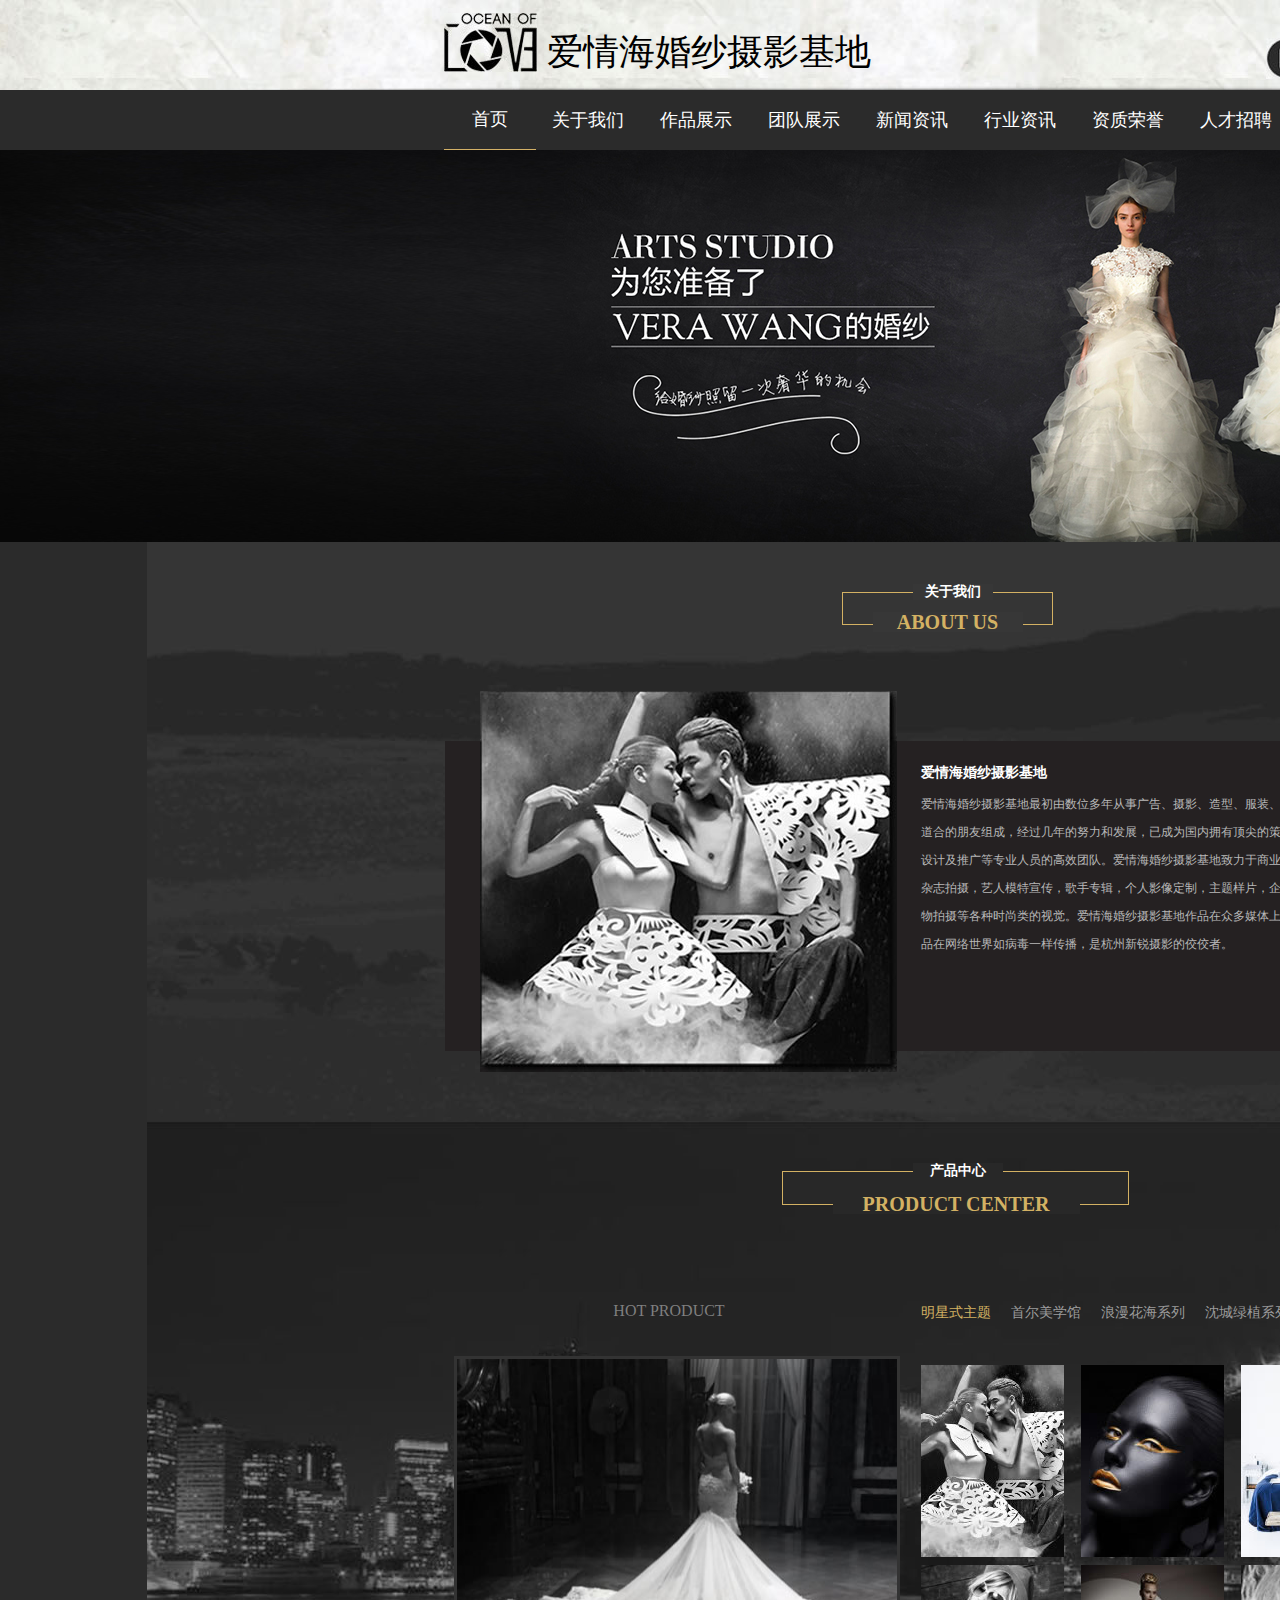
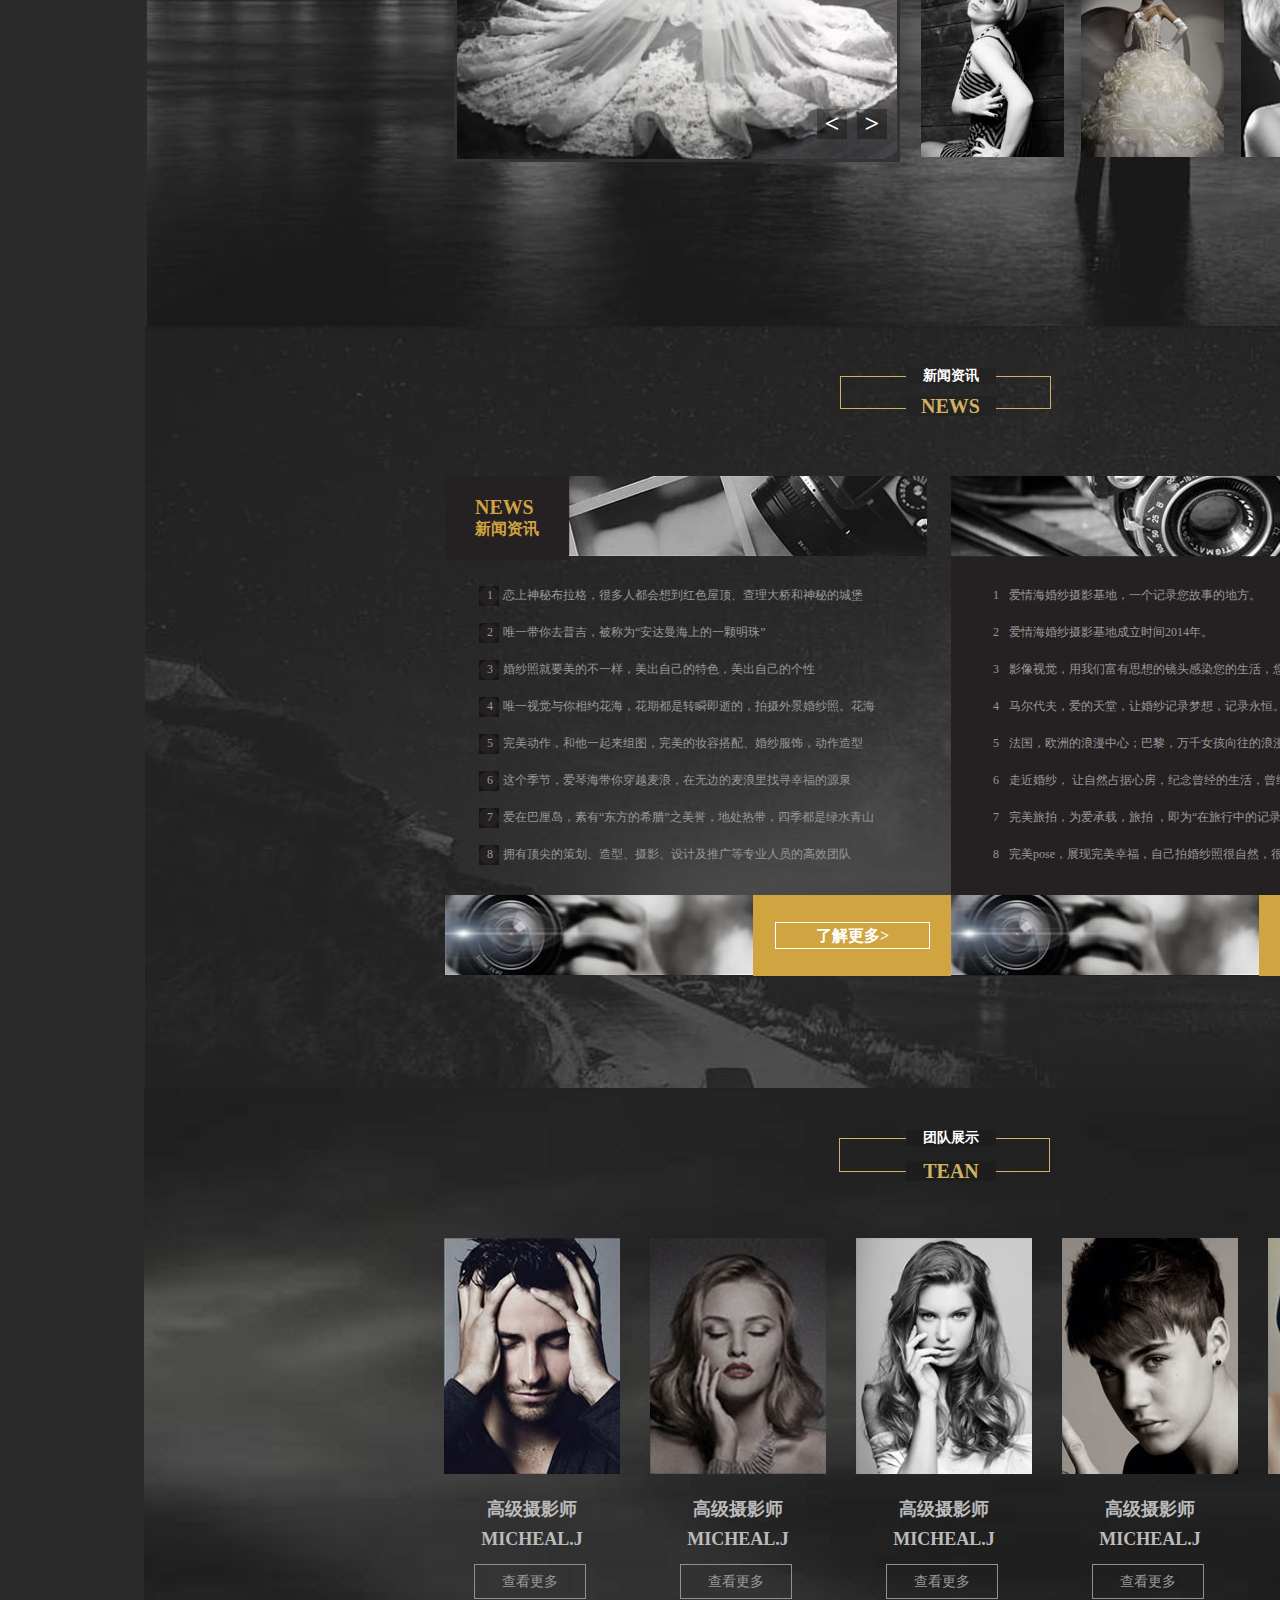
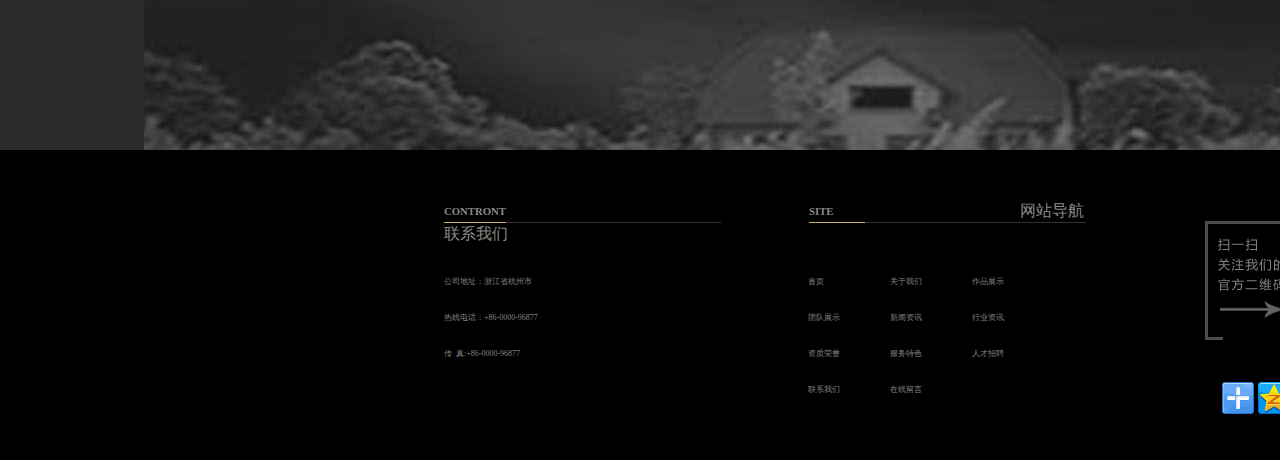
<file: index.html>
<!DOCTYPE html>
<html>
<head>
	<meta charset="UTF-8">
	<title>摄影基地</title>
	<link rel="stylesheet" href="css/gonggong.css">
	<link rel="stylesheet" href="css/style.css">
</head>
<body>
	<div class="sheying">
		<audio src="image/复件(0) 纯音乐 - 夜的钢琴曲.mp3" autoplay loop ></audio>
	<!--顶部 -->
	<div class="db">
	<div class="dingbu gwidth">
		<img src="image/logo.jpg" class="imga">
		<h6>爱情海婚纱摄影基地</h6>
		<ul>
			<li><span>热线电话 :</span></li>
		  <li>+86-0000-96877</li>
	</ul>
	</div>
</div>
	<!--导航 -->
	<div class="nav">
		<ul class="daohang gwidth">
		 <li><a class="active" href="#home">首页</a></li>
  <div class="dropdown">
    <a href="关于我们/关于我们.html" class="dropbtn">关于我们</a>
    <div class="dropdown-content">
      <a href="关于我们/关于我们.html">发展历史</a>
    </div>
  </div>
  <div class="dropdown">
    <a href="产品展示/产品展示.html" class="dropbtn">作品展示</a>
    <div class="dropdown-content">
      <a href="#>明星式主题</a>
      <a href="#">浪漫花海系列</a>
      <a href="#">浪漫海景系列</a>
      <a href="">首尔美学馆</a>
      <a href="">沈城绿植系列</a>
    </div>
  </div>
  <div class="dropdown">
    <a href="团队展示/团队展示.html" class="dropbtn">团队展示</a>
    <div class="dropdown-content">
      <a href="#">高级造型师</a>
      <a href="#">高级化妆师</a>
      <a href="#">高级摄影师</a>
    </div>
  </div>
  <div class="dropdown">
    <a href="新闻资讯/新闻资讯.html" class="dropbtn">新闻资讯</a>
    <div class="dropdown-content">
    	<a href=""></a>
    </div>
  </div>
  <div class="dropdown">
    <a href="#" class="dropbtn">行业资讯</a>
    <div class="dropdown-content">
    	<a href=""></a>
    </div>
  </div>
  <div class="dropdown">
    <a href="#" class="dropbtn">资质荣誉</a>
    <div class="dropdown-content">
    	<a href=""></a>
    </div>
  </div>
  <div class="dropdown">
    <a href="#" class="dropbtn">人才招聘</a>
    <div class="dropdown-content">
    	<a href=""></a>
    </div>
  </div>
  <div class="dropdown">
    <a href="联系我们/联系我们.html" class="dropbtn">联系我们</a>
    <div class="dropdown-content">
    	<a href=""></a>
    </div>
  </div>
		</ul>
	</div>
	<!--banner -->
		<!-- wrap包裹录播的图片以及可点击跳转的按钮 -->
    <div class="wrap" id="wrap">
        <ul id="pic">
             <li><img src="image/banner.jpg" alt=""></li>
              <li><img src="image/banner1.jpg.jpg" alt=""></li>
              <li><img src="image/banner2.jpg" alt=""></li>
        </ul>
        <ol id="list">
            <li class="activea">1</li>
            <li>2</li>
            <li>3</li>
        </ol>
    </div>
    <script type="text/javascript">
    var wrap=document.getElementById('wrap'),
        pic=document.getElementById('pic'),
        list=document.getElementById('list').getElementsByTagName('li'),
        index=0,
        timer=null;
      // 定义并调用自动播放函数
      if(timer){
          clearInterval(timer);
          timer=null;
      }
timer=setInterval(autoplay,1900);
      // 定义图片切换函数
      function autoplay(){
          index++;
          if(index>=list.length){
              index=0;
          }
         changeoptions(index);
      }
     // 鼠标划过整个容器时停止自动播放
wrap.onmouseover=function(){
    clearInterval(timer);
}
     // 鼠标离开整个容器时继续播放至下一张
    wrap.onmouseout=function(){

    timer=setInterval(autoplay,1300);
}
     // 遍历所有数字导航实现划过切换至对应的图片
     for(var i=0;i<list.length;i++){
         list[i].id=i;
         list[i].onmouseover=function(){
             clearInterval(timer);
             changeoptions(this.id);
             }
         }
        function changeoptions(curindex){
            for(var j=0;j<list.length;j++){
              list[j].className='';
              pic.style.top=0;
          }
          list[curindex].className='activea';
          pic.style.left=-curindex*1900+'px';
          index=curindex;
            }
  
    </script>
	<!--关于我们 -->
	<div class="gywm ggwidth">
		<div class="guanyu">
			<h5>关于我们</h5>
			<p>ABOUT US</p>
		</div>
		<div class="gywma gwidth">
			<img src="image/img1.jpg" class="aa">
			<h4>爱情海婚纱摄影基地</h4>
			<p>爱情海婚纱摄影基地最初由数位多年从事广告、摄影、造型、服装、媒体等领域的志同道合的朋友组成，经过几年的努力和发展，已成为国内拥有顶尖的策划、造型、摄影、设计及推广等专业人员的高效团队。爱情海婚纱摄影基地致力于商业广告，服装画册，杂志拍摄，艺人模特宣传，歌手专辑，个人影像定制，主题样片，企业家肖像，公众人物拍摄等各种时尚类的视觉。爱情海婚纱摄影基地作品在众多媒体上广为流传，部分作品在网络世界如病毒一样传播，是杭州新锐摄影的佼佼者。</p>
			<a href="关于我们/关于我们.html">VIEW MORE</a>
	</div>
	</div>
	<!--产品中心 -->
	<div class="cpzx ggwidth">
		<div class="chanpin">
			<h5>产品中心</h5>
			<p>PRODUCT CENTER</p>
		</div>
		<div class="cpzxa gwidth">
			<p>HOT PRODUCT</p>
			<div id="container">
        <div id="lista" style="left: 0px;">
          <img src="image/img2.jpg" alt="2"/>
            <img src="image/img22.jpg" alt="1"/>
        </div>
         <a href="javascript:;" id="prev" class="arrow">&lt;</a>
         <a href="javascript:;" id="next" class="arrow">&gt;</a>
     </div>
     <script type="text/javascript">
     	window.onload = function() {
            var lista = document.getElementById('lista');var prev = document.getElementById('prev');
            var next = document.getElementById('next');

            function animate(offset) {
                //获取的是style.left，是相对左边获取距离，所以第一张图后style.left都为负值，
                //且style.left获取的是字符串，需要用parseInt()取整转化为数字。
                var newLeft = parseInt(lista.style.left) + offset;
                lista.style.left = newLeft + 'px';
                if(newLeft < -440){
lista.style.left = 0 + 'px';
}
else if(newLeft > 0){
lista.style.left = -440 + 'px';
}
            }
            prev.onclick = function() {
                animate(440);
            }
            next.onclick = function() {
                animate(-440);
            }
        }
     </script>
		<div class="you">
			<ul class="youdh">
				<li  style="color:#D3B162;">明星式主题</li>
				<li>首尔美学馆</li>
				<li>浪漫花海系列</li>
				<li>沈城绿植系列</li>
				<li>浪漫海景系列</li>
			</ul>
			<div class="yhover">
			<img src="image/img3.jpg">
			<p>奢华水晶系列</p>
			<span></span>
			</div>
			<div class="yhover">
			<img src="image/img4.jpg">
			<p>奢华水晶系列</p>
			<span></span>
			</div>
			<div class="yhover">
			<img src="image/img5.jpg">
			<p>奢华水晶系列</p>
			<span></span>
			</div>
			<div class="yhover">
			<img src="image/img6.jpg">
			<p>奢华水晶系列</p>
			<span></span>
			</div>
			<div class="yhover">
			<img src="image/img7.jpg">
			<p>奢华水晶系列</p>
			<span></span>
			</div>
			<div class="yhover">
			<img src="image/img8.jpg">
			<p>奢华水晶系列</p>
			<span></span>
			</div>
		</div>
	</div>
	</div>
	<!--新闻资讯 -->
	<div class="xwzx ggwidth">
		<div class="xinwen">
			<h5>新闻资讯</h5>
			<p>NEWS</p>
		</div>
		<div class="xwzxa gwidth">
			<div class="left">
				<div class="news">
				<h5>NEWS</h5>
				<h6>新闻资讯</h6>
			</div>
		<img src="image/zixun1.jpg" class="cc">
		<ul>
			<li><a href="新闻资讯/新闻资讯.html"><span>1</span>恋上神秘布拉格，很多人都会想到红色屋顶、查理大桥和神秘的城堡</a></li>
			<li><a href="新闻资讯/新闻资讯.html"><span>2</span>唯一带你去普吉，被称为“安达曼海上的一颗明珠”</a></li>
			<li><a href="新闻资讯/新闻资讯.html"><span>3</span>婚纱照就要美的不一样，美出自己的特色，美出自己的个性</a></li>
			<li><a href="新闻资讯/新闻资讯.html"><span>4</span>唯一视觉与你相约花海，花期都是转瞬即逝的，拍摄外景婚纱照。花海</a></li>
			<li><a href="新闻资讯/新闻资讯.html"><span>5</span>完美动作，和他一起来组图，完美的妆容搭配、婚纱服饰，动作造型 </a></li>
			<li><a href="新闻资讯/新闻资讯.html"><span>6</span>这个季节，爱琴海带你穿越麦浪，在无边的麦浪里找寻幸福的源泉</a></li>
			<li><a href="新闻资讯/新闻资讯.html"><span>7</span>爱在巴厘岛，素有“东方的希腊”之美誉，地处热带，四季都是绿水青山</a></li>
			<li><a href="新闻资讯/新闻资讯.html"><span>8</span>拥有顶尖的策划、造型、摄影、设计及推广等专业人员的高效团队</a></li>
		</ul>
		<div class="bottom">
		<img src="image/zixun3.jpg">
		<h4><a href="新闻资讯/新闻资讯.html">了解更多></a></h4>
	</div>
	</div>
	<div class="right">
		<img src="image/zixun2.jpg">
				<div class="newss">
				<h5>NEWS</h5>
				<h6>行业资讯</h6>
			</div>
		<ul>
			<li><a href="新闻资讯/新闻资讯.html"><span>1</span>爱情海婚纱摄影基地，一个记录您故事的地方。</a></li>
			<li><a href="新闻资讯/新闻资讯.html"><span>2</span>爱情海婚纱摄影基地成立时间2014年。</a></li>
			<li><a href="新闻资讯/新闻资讯.html"><span>3</span>影像视觉，用我们富有思想的镜头感染您的生活，您的商品，您的内心。</a></li>
			<li><a href="新闻资讯/新闻资讯.html"><span>4</span>马尔代夫，爱的天堂，让婚纱记录梦想，记录永恒。</a></li>
			<li><a href="新闻资讯/新闻资讯.html"><span>5</span>法国，欧洲的浪漫中心；巴黎，万千女孩向往的浪漫圣地。 </a></li>
			<li><a href="新闻资讯/新闻资讯.html"><span>6</span>走近婚纱， 让自然占据心房，纪念曾经的生活，曾经的记忆</a></li>
			<li><a href="新闻资讯/新闻资讯.html"><span>7</span>完美旅拍，为爱承载，旅拍 ，即为“在旅行中的记录”</a></li>
			<li><a href="新闻资讯/新闻资讯.html"><span>8</span>完美pose，展现完美幸福，自己拍婚纱照很自然，很有范儿</a></li>
		</ul>
		<div class="bottom">
		<img src="image/zixun3.jpg">
		<h4><a href="新闻资讯/新闻资讯.html">了解更多></a></h4>
	</div>
	</div>
	</div>
	</div>
	<!--团队展示 -->
	<div class="tdzs ggwidth">
		<div class="tuandui">
			<h5>团队展示</h5>
			<p>TEAN</p>
		</div>
		<div class="tdzsa gwidth">
			<ul class="gaoji">
				<li class="gaojia">
					<img src="image/zhanshi1.jpg">
					<h3>高级摄影师</h3>
					<h3>MICHEAL.J</h3>
					<p><a href="团队展示/团队展示.html">查看更多</a></p>
				</li>
				<li>
					<img src="image/zhanshi2.jpg">
					<h3>高级摄影师</h3>
					<h3>MICHEAL.J</h3>
					<p><a href="团队展示/团队展示.html">查看更多</a></p>
				</li>
				<li>
					<img src="image/zhanshi3.jpg">
					<h3>高级摄影师</h3>
					<h3>MICHEAL.J</h3>
					<p><a href="团队展示/团队展示.html">查看更多</a></p>
				</li>
				<li>
					<img src="image/zhanshi4.jpg">
					<h3>高级摄影师</h3>
					<h3>MICHEAL.J</h3>
					<p><a href="团队展示/团队展示.html">查看更多</a></p>
				</li>
				<li style="margin-right:0;">
					<img src="image/zhanshi5.jpg">
					<h3>高级摄影师</h3>
					<h3>MICHEAL.J</h3>
					<p><a href="团队展示/团队展示.html">查看更多</a></p>
				</li>
			</ul>
	</div>
	</div>
<!--尾部 -->
	<div class="dibu">
	<div class="q gwidth">
	<div class="w">
	<div class="k">
    <div class="kt">
    <h6>CONTRONT</h6>
    <p><a href="联系我们/联系我们.html">联系我们</a></p>
    </div>
    <div class="kt1">
    <h6>SITE</h6>
    <p>网站导航</p>
    </div>
    </div>
    </div>
    <div class="z">
    <div class="zuo1">
    <ul>
        <li>公司地址：浙江省杭州市</li>
        <li>热线电话：+86-0000-96877</li>
        <li>传&nbsp;&nbsp;真:+86-0000-96877</li>
    </ul>
    </div>
    <div class="zuo2">
    <ul class="u1">
      <li><a href="../首页.html">首页</a></li>
      <li><a href="团队展示/团队展示.html">团队展示</a></li>
        <li><a href="#">资质荣誉</a></li>
        <li><a href="联系我们/联系我们.html">联系我们</a></li>
    </ul>
    <ul class="u2">
        <li><a href="关于我们/关于我们.html">关于我们</a></li>
        <li><a href="新闻资讯/新闻资讯.html">新闻资讯</a></li>
        <li><a href="#">服务特色</a></li>
        <li><a href="#">在线留言</a></li>
    </ul>
    <ul class="u3">
        <li><a href="产品展示/产品展示.html">作品展示</a></li>
        <li><a href="#">行业资讯</a></li>
        <li><a href="#">人才招聘</a></li>
    </ul>
    </div>
    <div class="ee">
    <div class="ewm">
    <img src="image/e.gif" class="e1">
    <img src="image/r.gif" class="e2">
    <p>爱情海婚纱摄影基地二维码</p>
    </div>
    <div class="uu">
    <ul>
	<a href=""><img src="image/1.gif"></a>
	<a href=""><img src="image/2.gif"></a>
	<a href=""><img src="image/3.gif"></a>
	<a href=""><img src="image/4.gif"></a>
	<a href=""><img src="image/5.gif"></a>
	<a href=""><img src="image/6.gif"></a>
	</ul>
    </div class="2">
    </div>
    </div>
    </div>
    </div>
	</div>
</body>
</html>
</file>
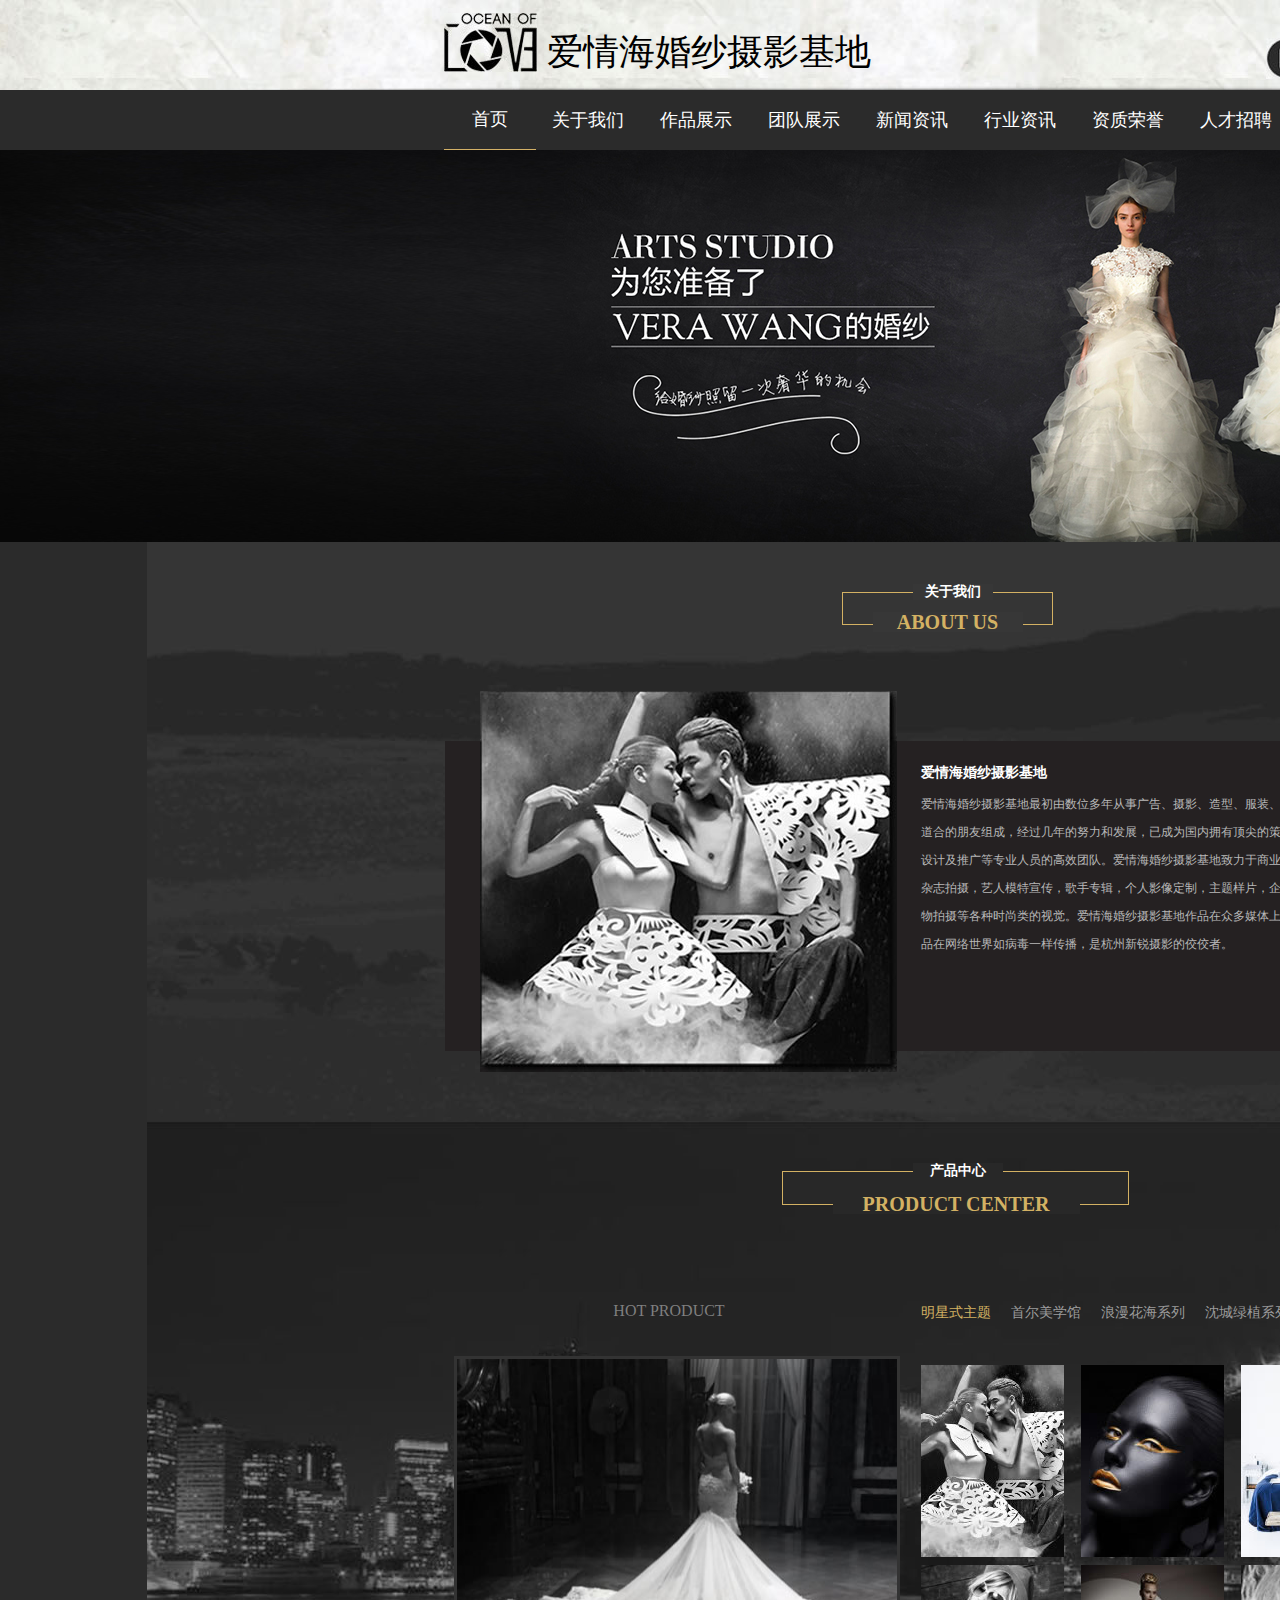
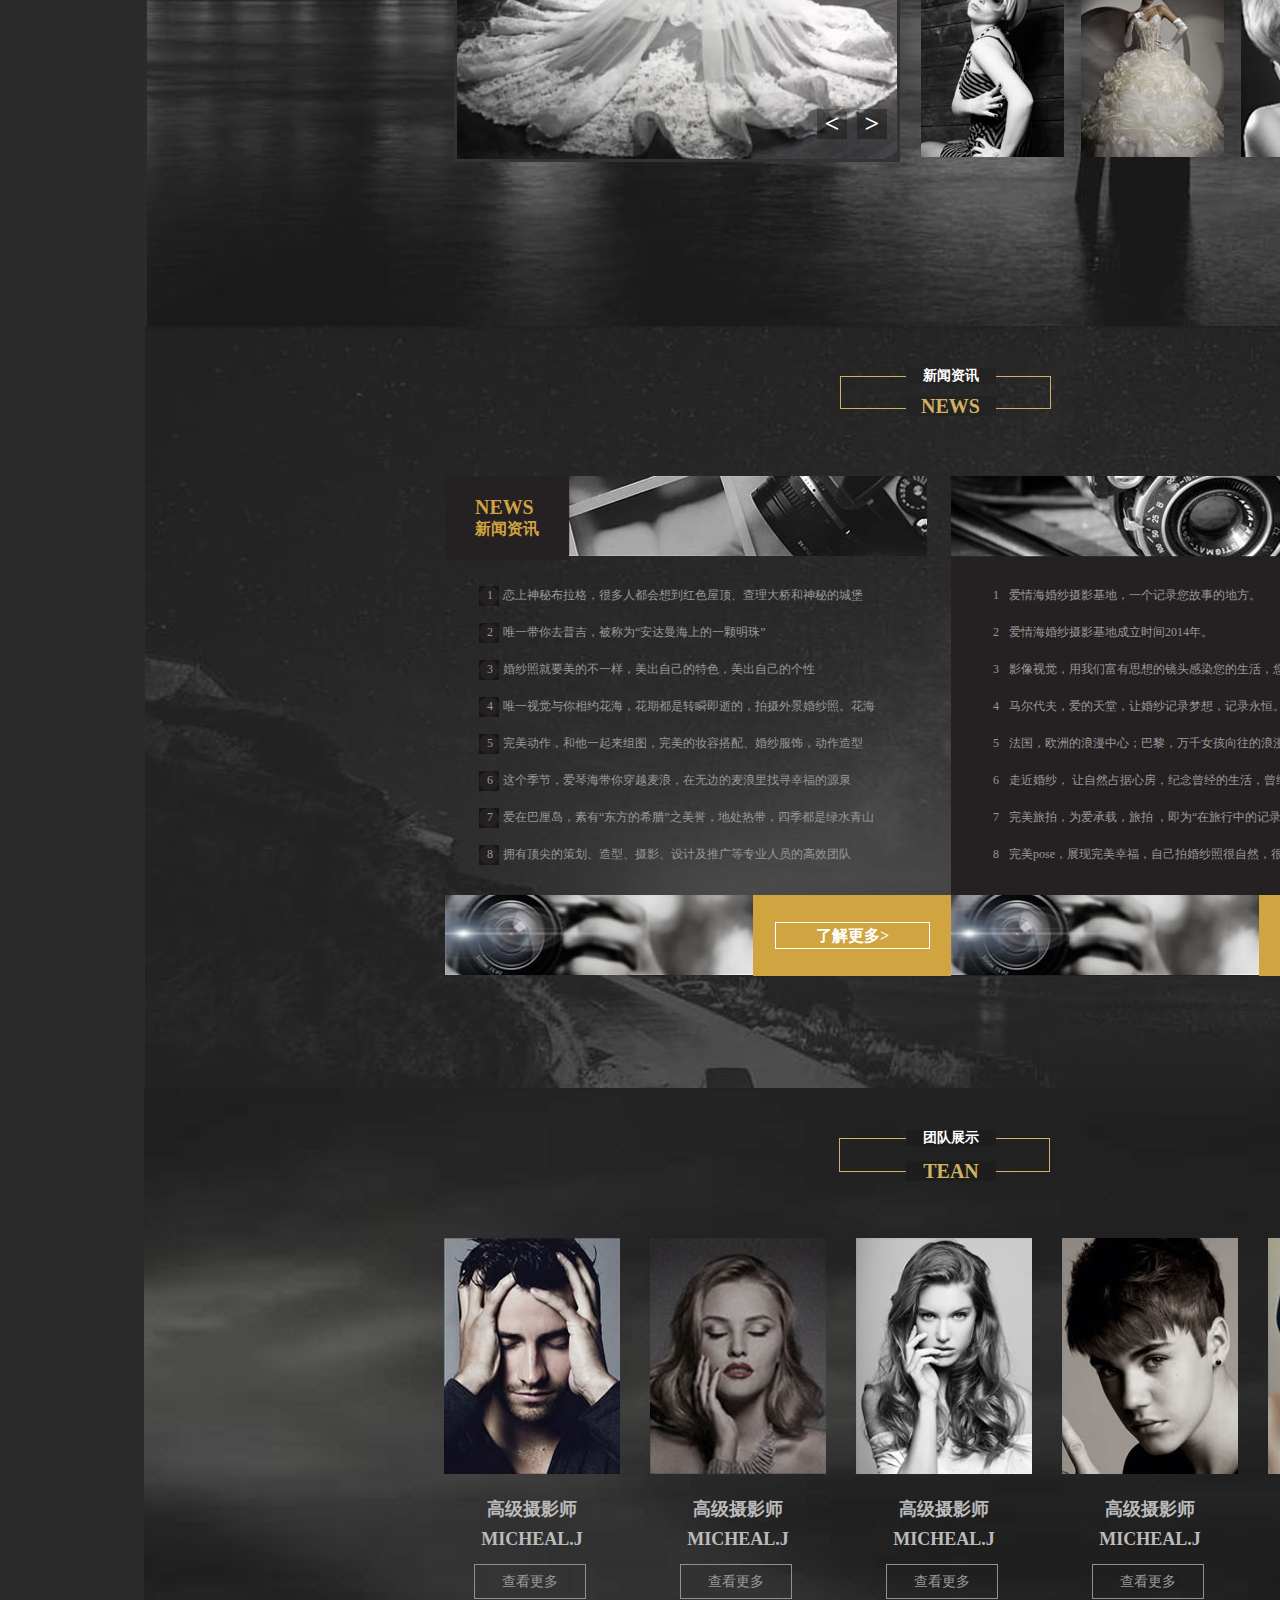
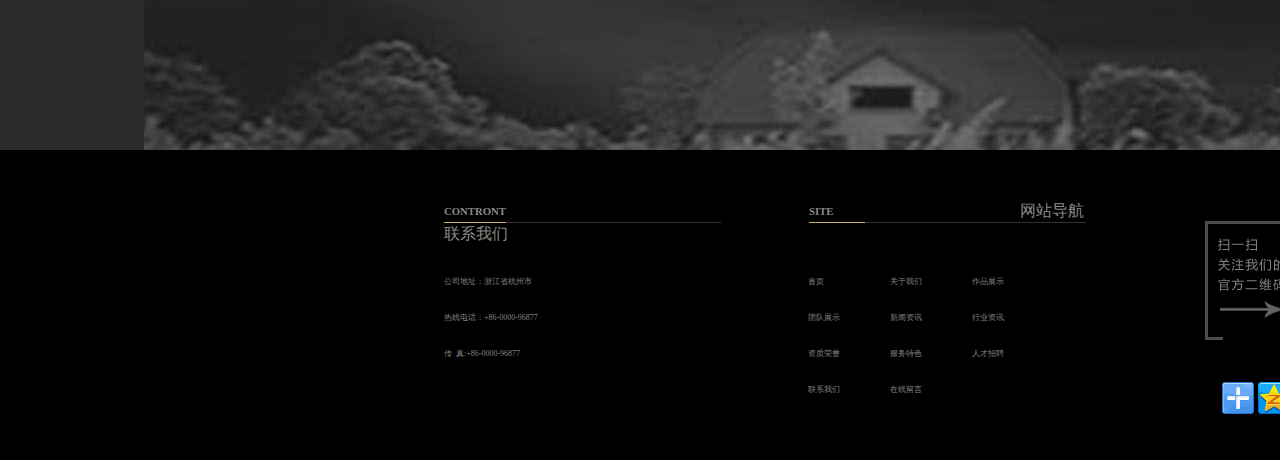
<file: 首页.html>
<!DOCTYPE html>
<html>
<head>
	<title>摄影基地</title>
	<link rel="stylesheet" href="css/gonggong.css">
	<link rel="stylesheet" href="css/style.css">
</head>
<body>
	<div class="sheying">
		<audio src="image/复件(0) 纯音乐 - 夜的钢琴曲.mp3" autoplay loop ></audio>
	<!--顶部 -->
	<div class="db">
	<div class="dingbu gwidth">
		<img src="image/logo.jpg" class="imga">
		<h6>爱情海婚纱摄影基地</h6>
		<ul>
			<li><span>热线电话 :</span></li>
		  <li>+86-0000-96877</li>
	</ul>
	</div>
</div>
	<!--导航 -->
	<div class="nav">
		<ul class="daohang gwidth">
		 <li><a class="active" href="#home">首页</a></li>
  <div class="dropdown">
    <a href="关于我们/关于我们.html" class="dropbtn">关于我们</a>
    <div class="dropdown-content">
      <a href="关于我们/关于我们.html">发展历史</a>
    </div>
  </div>
  <div class="dropdown">
    <a href="产品展示/产品展示.html" class="dropbtn">作品展示</a>
    <div class="dropdown-content">
      <a href="#>明星式主题</a>
      <a href="#">浪漫花海系列</a>
      <a href="#">浪漫海景系列</a>
      <a href="">首尔美学馆</a>
      <a href="">沈城绿植系列</a>
    </div>
  </div>
  <div class="dropdown">
    <a href="团队展示/团队展示.html" class="dropbtn">团队展示</a>
    <div class="dropdown-content">
      <a href="#">高级造型师</a>
      <a href="#">高级化妆师</a>
      <a href="#">高级摄影师</a>
    </div>
  </div>
  <div class="dropdown">
    <a href="新闻资讯/新闻资讯.html" class="dropbtn">新闻资讯</a>
    <div class="dropdown-content">
    	<a href=""></a>
    </div>
  </div>
  <div class="dropdown">
    <a href="#" class="dropbtn">行业资讯</a>
    <div class="dropdown-content">
    	<a href=""></a>
    </div>
  </div>
  <div class="dropdown">
    <a href="#" class="dropbtn">资质荣誉</a>
    <div class="dropdown-content">
    	<a href=""></a>
    </div>
  </div>
  <div class="dropdown">
    <a href="#" class="dropbtn">人才招聘</a>
    <div class="dropdown-content">
    	<a href=""></a>
    </div>
  </div>
  <div class="dropdown">
    <a href="联系我们/联系我们.html" class="dropbtn">联系我们</a>
    <div class="dropdown-content">
    	<a href=""></a>
    </div>
  </div>
		</ul>
	</div>
	<!--banner -->
		<!-- wrap包裹录播的图片以及可点击跳转的按钮 -->
    <div class="wrap" id="wrap">
        <ul id="pic">
             <li><img src="image/banner.jpg" alt=""></li>
              <li><img src="image/banner1.jpg.jpg" alt=""></li>
              <li><img src="image/banner2.jpg" alt=""></li>
        </ul>
        <ol id="list">
            <li class="activea">1</li>
            <li>2</li>
            <li>3</li>
        </ol>
    </div>
    <script type="text/javascript">
    var wrap=document.getElementById('wrap'),
        pic=document.getElementById('pic'),
        list=document.getElementById('list').getElementsByTagName('li'),
        index=0,
        timer=null;
      // 定义并调用自动播放函数
      if(timer){
          clearInterval(timer);
          timer=null;
      }
timer=setInterval(autoplay,1900);
      // 定义图片切换函数
      function autoplay(){
          index++;
          if(index>=list.length){
              index=0;
          }
         changeoptions(index);
      }
     // 鼠标划过整个容器时停止自动播放
wrap.onmouseover=function(){
    clearInterval(timer);
}
     // 鼠标离开整个容器时继续播放至下一张
    wrap.onmouseout=function(){

    timer=setInterval(autoplay,1300);
}
     // 遍历所有数字导航实现划过切换至对应的图片
     for(var i=0;i<list.length;i++){
         list[i].id=i;
         list[i].onmouseover=function(){
             clearInterval(timer);
             changeoptions(this.id);
             }
         }
        function changeoptions(curindex){
            for(var j=0;j<list.length;j++){
              list[j].className='';
              pic.style.top=0;
          }
          list[curindex].className='activea';
          pic.style.left=-curindex*1900+'px';
          index=curindex;
            }
  
    </script>
	<!--关于我们 -->
	<div class="gywm ggwidth">
		<div class="guanyu">
			<h5>关于我们</h5>
			<p>ABOUT US</p>
		</div>
		<div class="gywma gwidth">
			<img src="image/img1.jpg" class="aa">
			<h4>爱情海婚纱摄影基地</h4>
			<p>爱情海婚纱摄影基地最初由数位多年从事广告、摄影、造型、服装、媒体等领域的志同道合的朋友组成，经过几年的努力和发展，已成为国内拥有顶尖的策划、造型、摄影、设计及推广等专业人员的高效团队。爱情海婚纱摄影基地致力于商业广告，服装画册，杂志拍摄，艺人模特宣传，歌手专辑，个人影像定制，主题样片，企业家肖像，公众人物拍摄等各种时尚类的视觉。爱情海婚纱摄影基地作品在众多媒体上广为流传，部分作品在网络世界如病毒一样传播，是杭州新锐摄影的佼佼者。</p>
			<a href="关于我们/关于我们.html">VIEW MORE</a>
	</div>
	</div>
	<!--产品中心 -->
	<div class="cpzx ggwidth">
		<div class="chanpin">
			<h5>产品中心</h5>
			<p>PRODUCT CENTER</p>
		</div>
		<div class="cpzxa gwidth">
			<p>HOT PRODUCT</p>
			<div id="container">
        <div id="lista" style="left: 0px;">
          <img src="image/img2.jpg" alt="2"/>
            <img src="image/img22.jpg" alt="1"/>
        </div>
         <a href="javascript:;" id="prev" class="arrow">&lt;</a>
         <a href="javascript:;" id="next" class="arrow">&gt;</a>
     </div>
     <script type="text/javascript">
     	window.onload = function() {
            var lista = document.getElementById('lista');var prev = document.getElementById('prev');
            var next = document.getElementById('next');

            function animate(offset) {
                //获取的是style.left，是相对左边获取距离，所以第一张图后style.left都为负值，
                //且style.left获取的是字符串，需要用parseInt()取整转化为数字。
                var newLeft = parseInt(lista.style.left) + offset;
                lista.style.left = newLeft + 'px';
                if(newLeft < -440){
lista.style.left = 0 + 'px';
}
else if(newLeft > 0){
lista.style.left = -440 + 'px';
}
            }
            prev.onclick = function() {
                animate(440);
            }
            next.onclick = function() {
                animate(-440);
            }
        }
     </script>
		<div class="you">
			<ul class="youdh">
				<li  style="color:#D3B162;">明星式主题</li>
				<li>首尔美学馆</li>
				<li>浪漫花海系列</li>
				<li>沈城绿植系列</li>
				<li>浪漫海景系列</li>
			</ul>
			<div class="yhover">
			<img src="image/img3.jpg">
			<p>奢华水晶系列</p>
			<span></span>
			</div>
			<div class="yhover">
			<img src="image/img4.jpg">
			<p>奢华水晶系列</p>
			<span></span>
			</div>
			<div class="yhover">
			<img src="image/img5.jpg">
			<p>奢华水晶系列</p>
			<span></span>
			</div>
			<div class="yhover">
			<img src="image/img6.jpg">
			<p>奢华水晶系列</p>
			<span></span>
			</div>
			<div class="yhover">
			<img src="image/img7.jpg">
			<p>奢华水晶系列</p>
			<span></span>
			</div>
			<div class="yhover">
			<img src="image/img8.jpg">
			<p>奢华水晶系列</p>
			<span></span>
			</div>
		</div>
	</div>
	</div>
	<!--新闻资讯 -->
	<div class="xwzx ggwidth">
		<div class="xinwen">
			<h5>新闻资讯</h5>
			<p>NEWS</p>
		</div>
		<div class="xwzxa gwidth">
			<div class="left">
				<div class="news">
				<h5>NEWS</h5>
				<h6>新闻资讯</h6>
			</div>
		<img src="image/zixun1.jpg" class="cc">
		<ul>
			<li><a href="新闻资讯/新闻资讯.html"><span>1</span>恋上神秘布拉格，很多人都会想到红色屋顶、查理大桥和神秘的城堡</a></li>
			<li><a href="新闻资讯/新闻资讯.html"><span>2</span>唯一带你去普吉，被称为“安达曼海上的一颗明珠”</a></li>
			<li><a href="新闻资讯/新闻资讯.html"><span>3</span>婚纱照就要美的不一样，美出自己的特色，美出自己的个性</a></li>
			<li><a href="新闻资讯/新闻资讯.html"><span>4</span>唯一视觉与你相约花海，花期都是转瞬即逝的，拍摄外景婚纱照。花海</a></li>
			<li><a href="新闻资讯/新闻资讯.html"><span>5</span>完美动作，和他一起来组图，完美的妆容搭配、婚纱服饰，动作造型 </a></li>
			<li><a href="新闻资讯/新闻资讯.html"><span>6</span>这个季节，爱琴海带你穿越麦浪，在无边的麦浪里找寻幸福的源泉</a></li>
			<li><a href="新闻资讯/新闻资讯.html"><span>7</span>爱在巴厘岛，素有“东方的希腊”之美誉，地处热带，四季都是绿水青山</a></li>
			<li><a href="新闻资讯/新闻资讯.html"><span>8</span>拥有顶尖的策划、造型、摄影、设计及推广等专业人员的高效团队</a></li>
		</ul>
		<div class="bottom">
		<img src="image/zixun3.jpg">
		<h4><a href="新闻资讯/新闻资讯.html">了解更多></a></h4>
	</div>
	</div>
	<div class="right">
		<img src="image/zixun2.jpg">
				<div class="newss">
				<h5>NEWS</h5>
				<h6>行业资讯</h6>
			</div>
		<ul>
			<li><a href="新闻资讯/新闻资讯.html"><span>1</span>爱情海婚纱摄影基地，一个记录您故事的地方。</a></li>
			<li><a href="新闻资讯/新闻资讯.html"><span>2</span>爱情海婚纱摄影基地成立时间2014年。</a></li>
			<li><a href="新闻资讯/新闻资讯.html"><span>3</span>影像视觉，用我们富有思想的镜头感染您的生活，您的商品，您的内心。</a></li>
			<li><a href="新闻资讯/新闻资讯.html"><span>4</span>马尔代夫，爱的天堂，让婚纱记录梦想，记录永恒。</a></li>
			<li><a href="新闻资讯/新闻资讯.html"><span>5</span>法国，欧洲的浪漫中心；巴黎，万千女孩向往的浪漫圣地。 </a></li>
			<li><a href="新闻资讯/新闻资讯.html"><span>6</span>走近婚纱， 让自然占据心房，纪念曾经的生活，曾经的记忆</a></li>
			<li><a href="新闻资讯/新闻资讯.html"><span>7</span>完美旅拍，为爱承载，旅拍 ，即为“在旅行中的记录”</a></li>
			<li><a href="新闻资讯/新闻资讯.html"><span>8</span>完美pose，展现完美幸福，自己拍婚纱照很自然，很有范儿</a></li>
		</ul>
		<div class="bottom">
		<img src="image/zixun3.jpg">
		<h4><a href="新闻资讯/新闻资讯.html">了解更多></a></h4>
	</div>
	</div>
	</div>
	</div>
	<!--团队展示 -->
	<div class="tdzs ggwidth">
		<div class="tuandui">
			<h5>团队展示</h5>
			<p>TEAN</p>
		</div>
		<div class="tdzsa gwidth">
			<ul class="gaoji">
				<li class="gaojia">
					<img src="image/zhanshi1.jpg">
					<h3>高级摄影师</h3>
					<h3>MICHEAL.J</h3>
					<p><a href="团队展示/团队展示.html">查看更多</a></p>
				</li>
				<li>
					<img src="image/zhanshi2.jpg">
					<h3>高级摄影师</h3>
					<h3>MICHEAL.J</h3>
					<p><a href="团队展示/团队展示.html">查看更多</a></p>
				</li>
				<li>
					<img src="image/zhanshi3.jpg">
					<h3>高级摄影师</h3>
					<h3>MICHEAL.J</h3>
					<p><a href="团队展示/团队展示.html">查看更多</a></p>
				</li>
				<li>
					<img src="image/zhanshi4.jpg">
					<h3>高级摄影师</h3>
					<h3>MICHEAL.J</h3>
					<p><a href="团队展示/团队展示.html">查看更多</a></p>
				</li>
				<li style="margin-right:0;">
					<img src="image/zhanshi5.jpg">
					<h3>高级摄影师</h3>
					<h3>MICHEAL.J</h3>
					<p><a href="团队展示/团队展示.html">查看更多</a></p>
				</li>
			</ul>
	</div>
	</div>
<!--尾部 -->
	<div class="dibu">
	<div class="q gwidth">
	<div class="w">
	<div class="k">
    <div class="kt">
    <h6>CONTRONT</h6>
    <p><a href="联系我们/联系我们.html">联系我们</a></p>
    </div>
    <div class="kt1">
    <h6>SITE</h6>
    <p>网站导航</p>
    </div>
    </div>
    </div>
    <div class="z">
    <div class="zuo1">
    <ul>
        <li>公司地址：浙江省杭州市</li>
        <li>热线电话：+86-0000-96877</li>
        <li>传&nbsp;&nbsp;真:+86-0000-96877</li>
    </ul>
    </div>
    <div class="zuo2">
    <ul class="u1">
      <li><a href="../首页.html">首页</a></li>
      <li><a href="团队展示/团队展示.html">团队展示</a></li>
        <li><a href="#">资质荣誉</a></li>
        <li><a href="联系我们/联系我们.html">联系我们</a></li>
    </ul>
    <ul class="u2">
        <li><a href="关于我们/关于我们.html">关于我们</a></li>
        <li><a href="新闻资讯/新闻资讯.html">新闻资讯</a></li>
        <li><a href="#">服务特色</a></li>
        <li><a href="#">在线留言</a></li>
    </ul>
    <ul class="u3">
        <li><a href="产品展示/产品展示.html">作品展示</a></li>
        <li><a href="#">行业资讯</a></li>
        <li><a href="#">人才招聘</a></li>
    </ul>
    </div>
    <div class="ee">
    <div class="ewm">
    <img src="image/e.gif" class="e1">
    <img src="image/r.gif" class="e2">
    <p>爱情海婚纱摄影基地二维码</p>
    </div>
    <div class="uu">
    <ul>
	<a href=""><img src="image/1.gif"></a>
	<a href=""><img src="image/2.gif"></a>
	<a href=""><img src="image/3.gif"></a>
	<a href=""><img src="image/4.gif"></a>
	<a href=""><img src="image/5.gif"></a>
	<a href=""><img src="image/6.gif"></a>
	</ul>
    </div>
    </div>
    </div>
    </div>
    </div>
	</div>
</body>
</html>
</file>
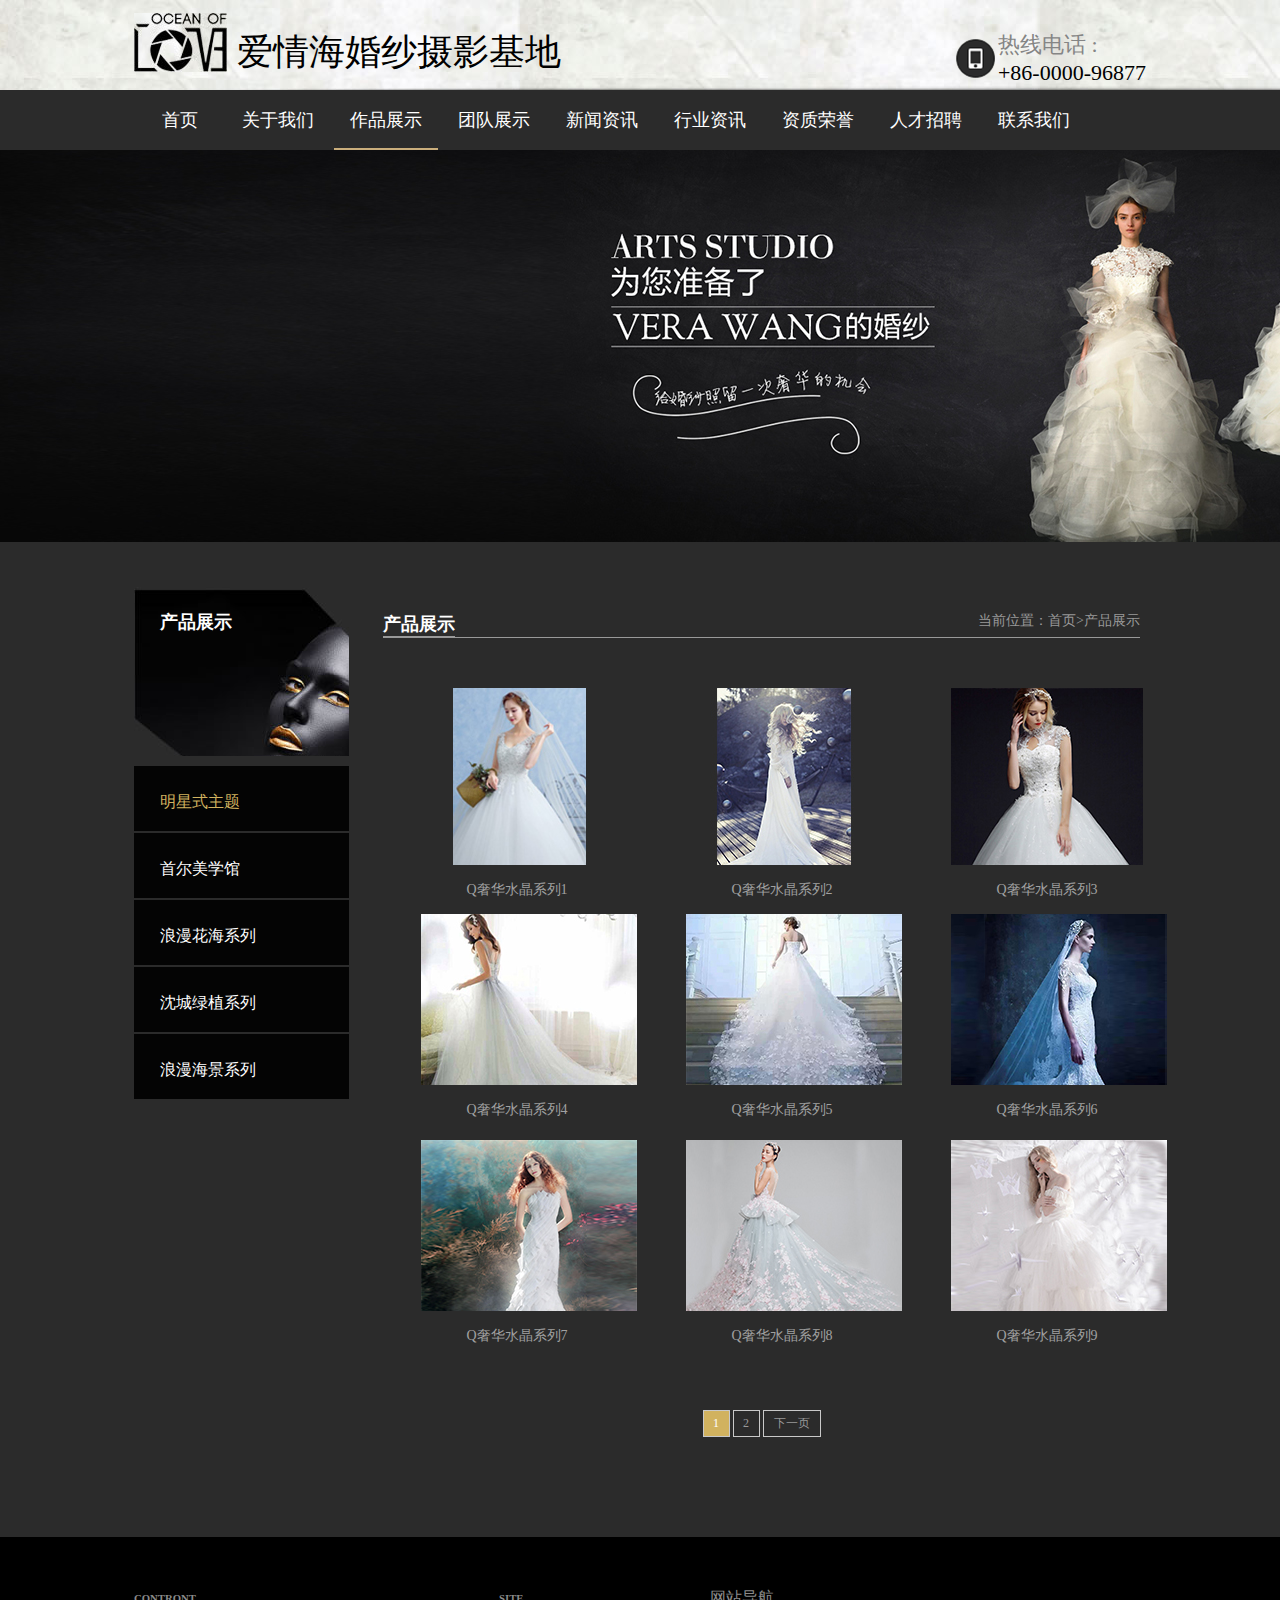
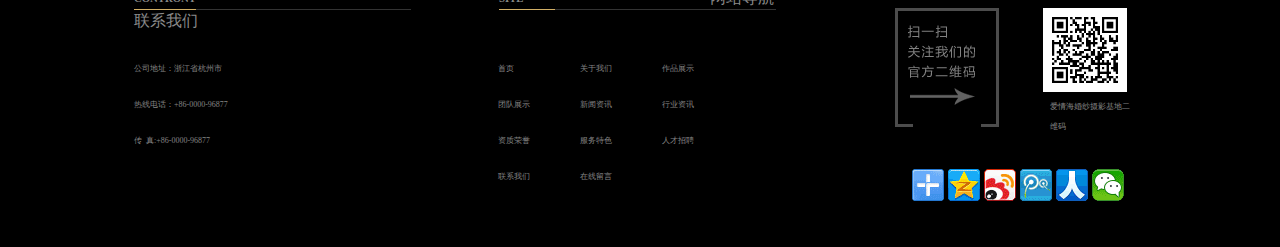
<file: 产品展示/产品展示.html>
<!DOCTYPE html>
<html>
<head>
	<title>摄影基地</title>
	<link rel="stylesheet" href="css/gonggong.css">
	<link rel="stylesheet" href="css/style.css">
</head>
<body>
	<div class="sheying">
    <audio src="../image/复件(0) 纯音乐 - 夜的钢琴曲.mp3" autoplay loop ></audio>
  <!--顶部 -->
  <div class="db">
  <div class="dingbu gwidth">
    <img src="image/logo.jpg" class="imga">
    <h6>爱情海婚纱摄影基地</h6>
    <ul>
      <li><span>热线电话 :</span></li>
      <li>+86-0000-96877</li>
  </ul>
  </div>
</div>
  <!--导航 -->
  <div class="nav">
    <ul class="daohang gwidth">
     <li><a class="active" href="../首页.html">首页</a></li>
  <div class="dropdown">
    <a href="../关于我们/关于我们.html" class="dropbtn">关于我们</a>
    <div class="dropdown-content">
      <a href="关于我们/关于我们.html">发展历史</a>
    </div>
  </div>
  <div class="dropdown">
    <p class="activea"><a href="../产品展示/产品展示.html" class="dropbtn">作品展示</a></p>
    <div class="dropdown-content">
      <a href="#">明星式主题</a>
      <a href="#">浪漫花海系列</a>
      <a href="#">浪漫海景系列</a>
      <a href="">首尔美学馆</a>
      <a href="">沈城绿植系列</a>
    </div>
  </div>
  <div class="dropdown">
    <a href="../团队展示/团队展示.html" class="dropbtn">团队展示</a>
    <div class="dropdown-content">
      <a href="#">高级造型师</a>
      <a href="#">高级化妆师</a>
      <a href="#">高级摄影师</a>
    </div>
  </div>
  <div class="dropdown">
    <a href="../新闻资讯/新闻资讯.html" class="dropbtn">新闻资讯</a>
    <div class="dropdown-content">
      <a href=""></a>
    </div>
  </div>
  <div class="dropdown">
    <a href="#" class="dropbtn">行业资讯</a>
    <div class="dropdown-content">
      <a href=""></a>
    </div>
  </div>
  <div class="dropdown">
    <a href="#" class="dropbtn">资质荣誉</a>
    <div class="dropdown-content">
      <a href=""></a>
    </div>
  </div>
  <div class="dropdown">
    <a href="#" class="dropbtn">人才招聘</a>
    <div class="dropdown-content">
      <a href=""></a>
    </div>
  </div>
  <div class="dropdown">
    <a href="../联系我们/联系我们.html" class="dropbtn">联系我们</a>
    <div class="dropdown-content">
      <a href=""></a>
    </div>
  </div>
    </ul>
  </div>
  <!--banner -->
    <!-- wrap包裹录播的图片以及可点击跳转的按钮 -->
    <div class="wrap" id="wrap">
        <ul id="pic">
             <li><img src="image/banner.jpg" alt=""></li>
              <li><img src="image/banner1.jpg.jpg" alt=""></li>
              <li><img src="image/banner2.jpg" alt=""></li>
        </ul>
        <ol id="list">
            <li class="activea">1</li>
            <li>2</li>
            <li>3</li>
        </ol>
    </div>
    <script type="text/javascript">
window.onload=function(){
    var wrap=document.getElementById('wrap'),
        pic=document.getElementById('pic'),
        list=document.getElementById('list').getElementsByTagName('li'),
        index=0,
        timer=null;
      // 定义并调用自动播放函数
      if(timer){
          clearInterval(timer);
          timer=null;
      }
timer=setInterval(autoplay,1900);
      // 定义图片切换函数
      function autoplay(){
          index++;
          if(index>=list.length){
              index=0;
          }
         changeoptions(index);
      }
     // 鼠标划过整个容器时停止自动播放
wrap.onmouseover=function(){
    clearInterval(timer);
}
     // 鼠标离开整个容器时继续播放至下一张
    wrap.onmouseout=function(){

    timer=setInterval(autoplay,1300);
}
     // 遍历所有数字导航实现划过切换至对应的图片
     for(var i=0;i<list.length;i++){
         list[i].id=i;
         list[i].onmouseover=function(){
             clearInterval(timer);
             changeoptions(this.id);
             }
         }
        function changeoptions(curindex){
            for(var j=0;j<list.length;j++){
              list[j].className='';
              pic.style.top=0;
          }
          list[curindex].className='activea';
          pic.style.left=-curindex*1900+'px';
          index=curindex;
            }
   }
    </script>
		<!-- 内容 -->
    <div class="zong gwidth">
    <div class="zz">
      <h5 class="zz1">产品展示</h5>
      <a href="#" class="sy" style="color:#D1B25F;">明星式主题</a>
      <a href="#" class="sy">首尔美学馆</a>
      <a href="#" class="sy">浪漫花海系列</a>
      <a href="#" class="sy">沈城绿植系列</a>
      <a href="#" class="sy">浪漫海景系列</a>
    </div>
    <div class="yy">
      <div class="yy1">
        <h5>产品展示</h5>
        <p>当前位置：<a href="../首页.html">首页</a>&gt;产品展示</p>

      <ul class="tupian">
        <li class="li1"><img src="image/chanpin2.jpg" alt=""><a href="">Q奢华水晶系列1</a></li>
        <li class="li2"><img src="image/chanpin3.jpg" alt=""><a href="">Q奢华水晶系列2</a></li>
        <li class="li2"><img src="image/chanpin4.jpg" alt=""><a href="">Q奢华水晶系列3</a></li>
        <li class="li1"><img src="image/chanpin5.jpg" alt=""><a href="">Q奢华水晶系列4</a></li>
        <li class="li2"><img src="image/chanpin6.jpg" alt=""><a href="">Q奢华水晶系列5</a></li>
        <li class="li2"><img src="image/chanpin7.jpg" alt=""><a href="">Q奢华水晶系列6</a></li>
        <li class="li1"><img src="image/chanpin8.jpg" alt=""><a href="">Q奢华水晶系列7</a></li>
        <li class="li2"><img src="image/chanpin9.jpg" alt=""><a href="">Q奢华水晶系列8</a></li>
        <li class="li2"><img src="image/chanpin10.jpg" alt=""><a href="">Q奢华水晶系列9</a></li>
      </ul>
      <ul class="yeshu">
        <li class="ye1"><a href="">1</a></li>
        <li class="ye2"><a href="">2</a></li>
        <li class="ye3"><a href="">下一页</a></li>
      </ul>
    </div>
    </div>
  </div>
  <!--尾部 -->
  <div class="dibu">
  <div class="q gwidth">
  <div class="w">
  <div class="k">
    <div class="kt">
    <h6>CONTRONT</h6>
    <p><a href="../联系我们/联系我们.html">联系我们</a></p>
    </div>
    <div class="kt1">
    <h6>SITE</h6>
    <p>网站导航</p>
    </div>
    </div>
    </div>
    <div class="z">
    <div class="zuo1">
    <ul>
        <li>公司地址：浙江省杭州市</li>
        <li>热线电话：+86-0000-96877</li>
        <li>传&nbsp;&nbsp;真:+86-0000-96877</li>
    </ul>
    </div>
    <div class="zuo2">
    <ul class="u1">
      <li><a href="../首页.html">首页</a></li>
      <li><a href="../团队展示/团队展示.html">团队展示</a></li>
        <li><a href="">资质荣誉</a></li>
        <li><a href="../联系我们/联系我们.html">联系我们</a></li>
    </ul>
    <ul class="u2">
        <li><a href="../关于我们/关于我们.html">关于我们</a></li>
        <li><a href="新闻资讯.html">新闻资讯</a></li>
        <li><a href="">服务特色</a></li>
        <li><a href="">在线留言</a></li>
    </ul>
    <ul class="u3">
        <li><a href="../产品展示/产品展示.html">作品展示</a></li>
        <li><a href="">行业资讯</a></li>
        <li><a href="">人才招聘</a></li>
    </ul>
    </div>
    <div class="ee">
    <div class="ewm">
    <img src="image/e.gif" class="e1">
    <img src="image/r.gif" class="e2">
    <p>爱情海婚纱摄影基地二维码</p>
    </div>
    <div class="uu">
    <ul>
  <a href=""><img src="image/1.gif"></a>
  <a href=""><img src="image/2.gif"></a>
  <a href=""><img src="image/3.gif"></a>
  <a href=""><img src="image/4.gif"></a>
  <a href=""><img src="image/5.gif"></a>
  <a href=""><img src="image/6.gif"></a>
  </ul>
    </div>
    </div>
    </div>
    </div>
    </div>
  </div>
</body>
</html>
</file>
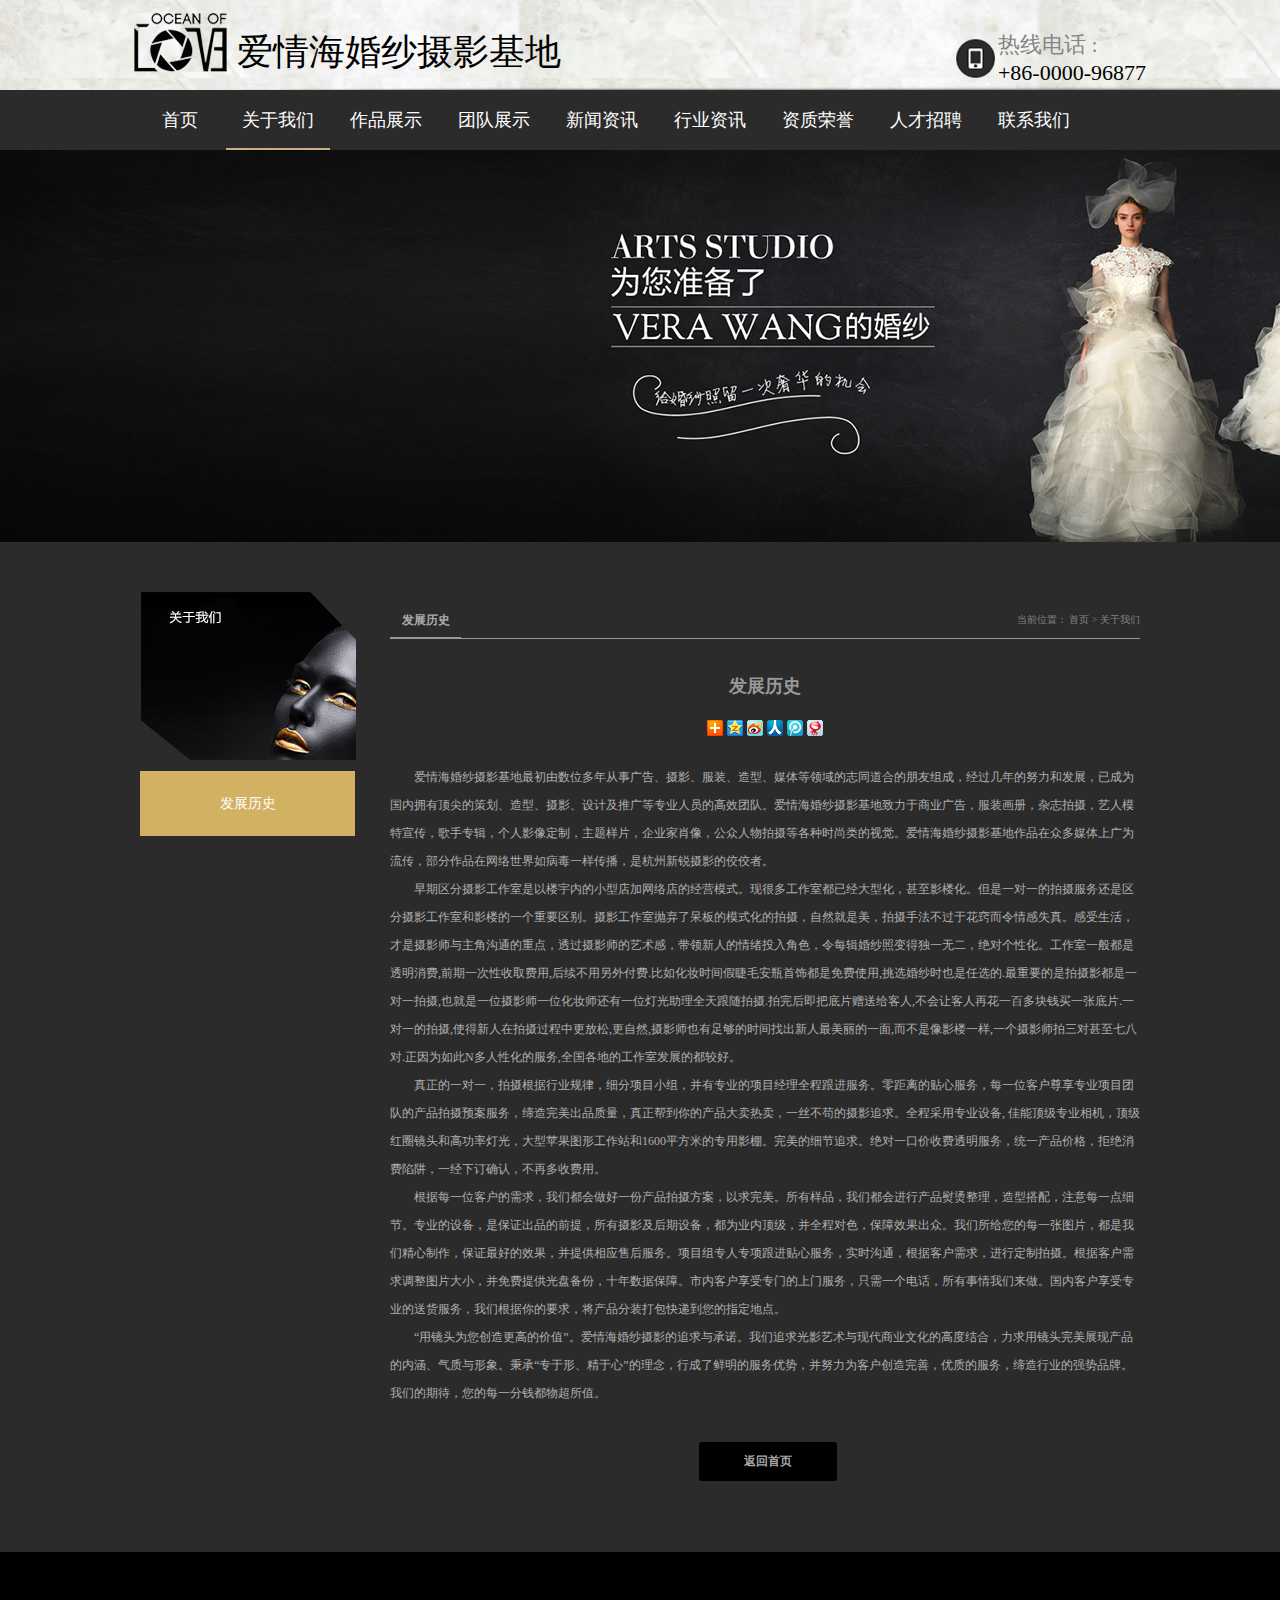
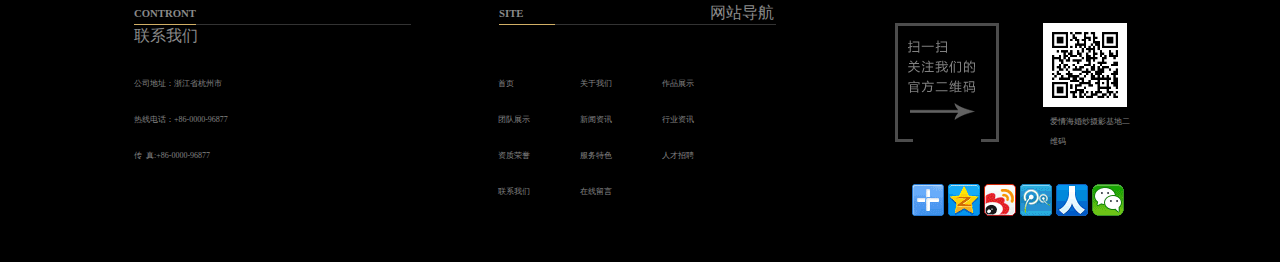
<file: 关于我们/关于我们.html>
<!DOCTYPE html>
<html>
<head>
	<title>摄影基地</title>
	<link rel="stylesheet" href="css/gonggong.css">
	<link rel="stylesheet" href="css/style.css">
</head>
<body>
<div class="sheying">
    <audio src="../image/复件(0) 纯音乐 - 夜的钢琴曲.mp3" autoplay loop ></audio>
  <!--顶部 -->
  <div class="db">
  <div class="dingbu gwidth">
    <img src="image/logo.jpg" class="imga">
    <h6>爱情海婚纱摄影基地</h6>
    <ul>
      <li><span>热线电话 :</span></li>
      <li>+86-0000-96877</li>
  </ul>
  </div>
</div>
  <!--导航 -->
  <div class="nav">
    <ul class="daohang gwidth">
     <li><a class="active" href="../首页.html">首页</a></li>
  <div class="dropdown">
    <p class="activea"><a href="#" class="dropbtn">关于我们</a></p>
    <div class="dropdown-content">
      <a href="../关于我们/关于我们.html">发展历史</a>
    </div>
  </div>
  <div class="dropdown">
    <a href="../产品展示/产品展示.html" class="dropbtn">作品展示</a>
    <div class="dropdown-content">
      <a href="#">明星式主题</a>
      <a href="#">浪漫花海系列</a>
      <a href="#">浪漫海景系列</a>
      <a href="">首尔美学馆</a>
      <a href="">沈城绿植系列</a>
    </div>
  </div>
  <div class="dropdown">
    <a href="../团队展示/团队展示.html" class="dropbtn">团队展示</a>
    <div class="dropdown-content">
      <a href="#">高级造型师</a>
      <a href="#">高级化妆师</a>
      <a href="#">高级摄影师</a>
    </div>
  </div>
  <div class="dropdown">
    <a href="../新闻资讯/新闻资讯.html" class="dropbtn">新闻资讯</a>
    <div class="dropdown-content">
      <a href=""></a>
    </div>
  </div>
  <div class="dropdown">
    <a href="#" class="dropbtn">行业资讯</a>
    <div class="dropdown-content">
      <a href=""></a>
    </div>
  </div>
  <div class="dropdown">
    <a href="#" class="dropbtn">资质荣誉</a>
    <div class="dropdown-content">
      <a href=""></a>
    </div>
  </div>
  <div class="dropdown">
    <a href="#" class="dropbtn">人才招聘</a>
    <div class="dropdown-content">
      <a href=""></a>
    </div>
  </div>
  <div class="dropdown">
    <a href="../联系我们/联系我们.html" class="dropbtn">联系我们</a>
    <div class="dropdown-content">
      <a href=""></a>
    </div>
  </div>
    </ul>
  </div>
  <!--banner -->
    <!-- wrap包裹录播的图片以及可点击跳转的按钮 -->
    <div class="wrap" id="wrap">
        <ul id="pic">
             <li><img src="image/banner.jpg" alt=""></li>
              <li><img src="image/banner1.jpg.jpg" alt=""></li>
              <li><img src="image/banner2.jpg" alt=""></li>
        </ul>
        <ol id="list">
            <li class="activea">1</li>
            <li>2</li>
            <li>3</li>
        </ol>
    </div>
    <script type="text/javascript">
window.onload=function(){
    var wrap=document.getElementById('wrap'),
        pic=document.getElementById('pic'),
        list=document.getElementById('list').getElementsByTagName('li'),
        index=0,
        timer=null;
      // 定义并调用自动播放函数
      if(timer){
          clearInterval(timer);
          timer=null;
      }
timer=setInterval(autoplay,1900);
      // 定义图片切换函数
      function autoplay(){
          index++;
          if(index>=list.length){
              index=0;
          }
         changeoptions(index);
      }
     // 鼠标划过整个容器时停止自动播放
wrap.onmouseover=function(){
    clearInterval(timer);
}
     // 鼠标离开整个容器时继续播放至下一张
    wrap.onmouseout=function(){

    timer=setInterval(autoplay,1300);
}
     // 遍历所有数字导航实现划过切换至对应的图片
     for(var i=0;i<list.length;i++){
         list[i].id=i;
         list[i].onmouseover=function(){
             clearInterval(timer);
             changeoptions(this.id);
             }
         }
        function changeoptions(curindex){
            for(var j=0;j<list.length;j++){
              list[j].className='';
              pic.style.top=0;
          }
          list[curindex].className='activea';
          pic.style.left=-curindex*1900+'px';
          index=curindex;
            }
   }
    </script>
    <!--中间 -->
	<div class="zj gwidth">
    <div class="tu">
    <img src="image/3.png" class="tu1">
    <h4>发展历史</h4>
    </div>
	<div class="nr">
	<div class="bt">
	<h4>发展历史</h4>
	<p>当前位置：<a href="../首页.html">&nbsp;首页&nbsp;</a>&gt;&nbsp;关于我们</p>
	</div>
	<div class="wenzi">
	<h4>发展历史</h4>
	<ul>
	<a href=""><img src="image/5.png"></a>
	<a href=""><img src="image/kj.png"></a>
	<a href=""><img src="image/tx.png"></a>
	<a href=""><img src="image/rr.png"></a>
	<a href=""><img src="image/9.png"></a>
	<a href=""><img src="image/10.png"></a>
	</ul>
	<p>爱情海婚纱摄影基地最初由数位多年从事广告、摄影、服装、造型、媒体等领域的志同道合的朋友组成，经过几年的努力和发展，已成为国内拥有顶尖的策划、造型、摄影、设计及推广等专业人员的高效团队。爱情海婚纱摄影基地致力于商业广告，服装画册，杂志拍摄，艺人模特宣传，歌手专辑，个人影像定制，主题样片，企业家肖像，公众人物拍摄等各种时尚类的视觉。爱情海婚纱摄影基地作品在众多媒体上广为流传，部分作品在网络世界如病毒一样传播，是杭州新锐摄影的佼佼者。
	</p>
	<p>早期区分摄影工作室是以楼宇内的小型店加网络店的经营模式。现很多工作室都已经大型化，甚至影楼化。但是一对一的拍摄服务还是区分摄影工作室和影楼的一个重要区别。摄影工作室抛弃了呆板的模式化的拍摄，自然就是美，拍摄手法不过于花窍而令情感失真。感受生活，才是摄影师与主角沟通的重点，透过摄影师的艺术感，带领新人的情绪投入角色，令每辑婚纱照变得独一无二，绝对个性化。工作室一般都是透明消费,前期一次性收取费用,后续不用另外付费.比如化妆时间假睫毛安瓶首饰都是免费使用,挑选婚纱时也是任选的.最重要的是拍摄影都是一对一拍摄,也就是一位摄影师一位化妆师还有一位灯光助理全天跟随拍摄.拍完后即把底片赠送给客人,不会让客人再花一百多块钱买一张底片.一对一的拍摄,使得新人在拍摄过程中更放松,更自然,摄影师也有足够的时间找出新人最美丽的一面,而不是像影楼一样,一个摄影师拍三对甚至七八对.正因为如此N多人性化的服务,全国各地的工作室发展的都较好。
    </p>
	<p>真正的一对一，拍摄根据行业规律，细分项目小组，并有专业的项目经理全程跟进服务。零距离的贴心服务，每一位客户尊享专业项目团队的产品拍摄预案服务，缔造完美出品质量，真正帮到你的产品大卖热卖，一丝不苟的摄影追求。全程采用专业设备, 佳能顶级专业相机，顶级红圈镜头和高功率灯光，大型苹果图形工作站和1600平方米的专用影棚。完美的细节追求。绝对一口价收费透明服务，统一产品价格，拒绝消费陷阱，一经下订确认，不再多收费用。
    </p>
	<p>根据每一位客户的需求，我们都会做好一份产品拍摄方案，以求完美。所有样品，我们都会进行产品熨烫整理，造型搭配，注意每一点细节。专业的设备，是保证出品的前提，所有摄影及后期设备，都为业内顶级，并全程对色，保障效果出众。我们所给您的每一张图片，都是我们精心制作，保证最好的效果，并提供相应售后服务。项目组专人专项跟进贴心服务，实时沟通，根据客户需求，进行定制拍摄。根据客户需求调整图片大小，并免费提供光盘备份，十年数据保障。市内客户享受专门的上门服务，只需一个电话，所有事情我们来做。国内客户享受专业的送货服务，我们根据你的要求，将产品分装打包快递到您的指定地点。
    </p>
	<p>“用镜头为您创造更高的价值”。爱情海婚纱摄影的追求与承诺。我们追求光影艺术与现代商业文化的高度结合，力求用镜头完美展现产品的内涵、气质与形象。秉承“专于形、精于心”的理念，行成了鲜明的服务优势，并努力为客户创造完善，优质的服务，缔造行业的强势品牌。我们的期待，您的每一分钱都物超所值。
    </p>
    <h4 class="fh"><a href="../首页.html">返回首页</a></h4>
	</div>
    </div>
    </div>
	<!--尾部 -->
	<div class="dibu">
	<div class="q gwidth">
	<div class="w">
	<div class="k">
    <div class="kt">
    <h6>CONTRONT</h6>
    <p><a href="../联系我们/联系我们.html">联系我们</a></p>
    </div>
    <div class="kt1">
    <h6>SITE</h6>
    <p>网站导航</p>
    </div>
    </div>
    </div>
    <div class="z">
    <div class="zuo1">
    <ul>
        <li>公司地址：浙江省杭州市</li>
        <li>热线电话：+86-0000-96877</li>
        <li>传&nbsp;&nbsp;真:+86-0000-96877</li>
    </ul>
    </div>
    <div class="zuo2">
    <ul class="u1">
      <li><a href="../首页.html">首页</a></li>
      <li><a href="../团队展示/团队展示.html">团队展示</a></li>
        <li><a href="">资质荣誉</a></li>
        <li><a href="../联系我们/联系我们.html">联系我们</a></li>
    </ul>
    <ul class="u2">
        <li><a href="关于我们.html">关于我们</a></li>
        <li><a href="../新闻资讯/新闻资讯.html">新闻资讯</a></li>
        <li><a href="">服务特色</a></li>
        <li><a href="">在线留言</a></li>
    </ul>
    <ul class="u3">
        <li><a href="../产品展示/产品展示.html">作品展示</a></li>
        <li><a href="">行业资讯</a></li>
        <li><a href="">人才招聘</a></li>
    </ul>
    </div>
    <div class="ee">
    <div class="ewm">
    <img src="image/e.gif" class="e1">
    <img src="image/r.gif" class="e2">
    <p>爱情海婚纱摄影基地二维码</p>
    </div>
    <div class="uu">
    <ul>
	<a href=""><img src="image/1.gif"></a>
	<a href=""><img src="image/2.gif"></a>
	<a href=""><img src="image/3.gif"></a>
	<a href=""><img src="image/4.gif"></a>
	<a href=""><img src="image/5.gif"></a>
	<a href=""><img src="image/6.gif"></a>
	</ul>
    </div>
    </div>
    </div>
    </div>
    </div>
	</div>
</body>
</html>
</file>
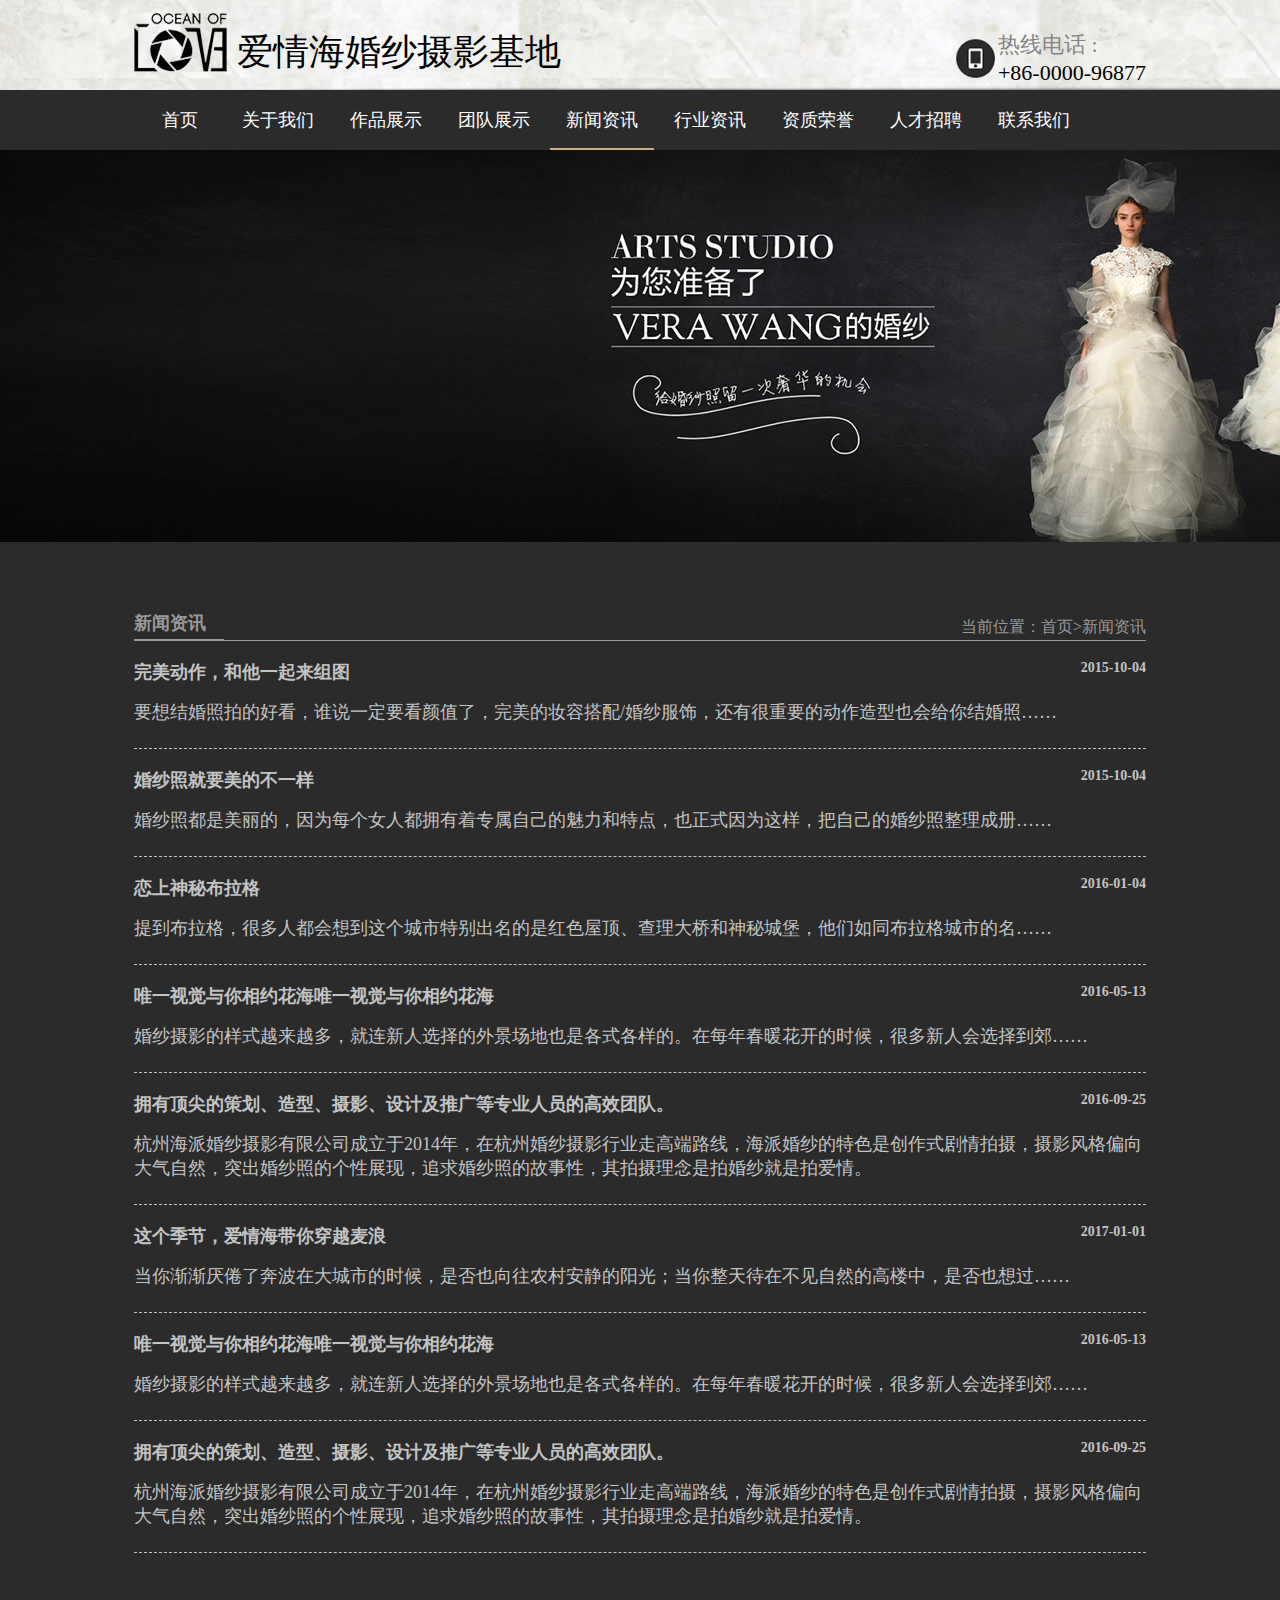
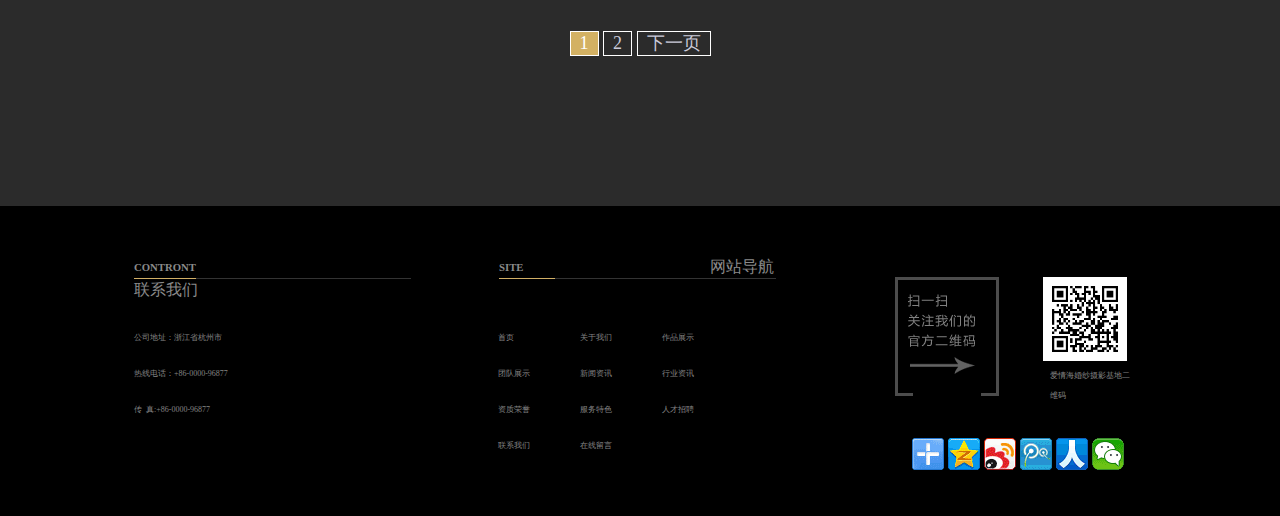
<file: 新闻资讯/新闻资讯.html>
<!DOCTYPE html>
<html>
<head>
	<title>摄影基地</title>
	<link rel="stylesheet" href="css/gonggong.css">
	<link rel="stylesheet" href="css/style.css">
</head>
<body>
<div class="sheying">
    <audio src="../image/复件(0) 纯音乐 - 夜的钢琴曲.mp3" autoplay loop ></audio>
  <!--顶部 -->
  <div class="db">
  <div class="dingbu gwidth">
    <img src="image/logo.jpg" class="imga">
    <h6>爱情海婚纱摄影基地</h6>
    <ul>
      <li><span>热线电话 :</span></li>
      <li>+86-0000-96877</li>
  </ul>
  </div>
</div>
  <!--导航 -->
  <div class="nav">
    <ul class="daohang gwidth">
     <li><a class="active" href="../首页.html">首页</a></li>
  <div class="dropdown">
    <a href="../关于我们/关于我们.html" class="dropbtn">关于我们</a>
    <div class="dropdown-content">
      <a href="关于我们/关于我们.html">发展历史</a>
    </div>
  </div>
  <div class="dropdown">
    <a href="../产品展示/产品展示.html" class="dropbtn">作品展示</a>
    <div class="dropdown-content">
      <a href="../产品展示/产品展示.html">明星式主题</a>
      <a href="../产品展示/产品展示.html">浪漫花海系列</a>
      <a href="../产品展示/产品展示.html">浪漫海景系列</a>
      <a href="../产品展示/产品展示.html">首尔美学馆</a>
      <a href="../产品展示/产品展示.html">沈城绿植系列</a>
    </div>
  </div>
  <div class="dropdown">
    <a href="../团队展示/团队展示.html" class="dropbtn">团队展示</a>
    <div class="dropdown-content">
      <a href="../团队展示/团队展示.html">高级造型师</a>
      <a href="../团队展示/团队展示.html">高级化妆师</a>
      <a href="../团队展示/团队展示.html">高级摄影师</a>
    </div>
  </div>
  <div class="dropdown">
    <p class="activea"><a href="新闻资讯/新闻资讯.html" class="dropbtn">新闻资讯</a></p>
    <div class="dropdown-content">
      <a href=""></a>
    </div>
  </div>
  <div class="dropdown">
    <a href="../首页.html" class="dropbtn">行业资讯</a>
    <div class="dropdown-content">
      <a href=""></a>
    </div>
  </div>
  <div class="dropdown">
    <a href="../首页.html" class="dropbtn">资质荣誉</a>
    <div class="dropdown-content">
      <a href=""></a>
    </div>
  </div>
  <div class="dropdown">
    <a href="../首页.html" class="dropbtn">人才招聘</a>
    <div class="dropdown-content">
      <a href=""></a>
    </div>
  </div>
  <div class="dropdown">
    <a href="../联系我们/联系我们.html" class="dropbtn">联系我们</a>
    <div class="dropdown-content">
      <a href=""></a>
    </div>
  </div>
    </ul>
  </div>
  <!--banner -->
    <!-- wrap包裹录播的图片以及可点击跳转的按钮 -->
    <div class="wrap" id="wrap">
        <ul id="pic">
             <li><img src="image/banner.jpg" alt=""></li>
              <li><img src="image/banner1.jpg.jpg" alt=""></li>
              <li><img src="image/banner2.jpg" alt=""></li>
        </ul>
        <ol id="list">
            <li class="activea">1</li>
            <li>2</li>
            <li>3</li>
        </ol>
    </div>
    <script type="text/javascript">
window.onload=function(){
    var wrap=document.getElementById('wrap'),
        pic=document.getElementById('pic'),
        list=document.getElementById('list').getElementsByTagName('li'),
        index=0,
        timer=null;
      // 定义并调用自动播放函数
      if(timer){
          clearInterval(timer);
          timer=null;
      }
timer=setInterval(autoplay,1900);
      // 定义图片切换函数
      function autoplay(){
          index++;
          if(index>=list.length){
              index=0;
          }
         changeoptions(index);
      }
     // 鼠标划过整个容器时停止自动播放
wrap.onmouseover=function(){
    clearInterval(timer);
}
     // 鼠标离开整个容器时继续播放至下一张
    wrap.onmouseout=function(){

    timer=setInterval(autoplay,1300);
}
     // 遍历所有数字导航实现划过切换至对应的图片
     for(var i=0;i<list.length;i++){
         list[i].id=i;
         list[i].onmouseover=function(){
             clearInterval(timer);
             changeoptions(this.id);
             }
         }
        function changeoptions(curindex){
            for(var j=0;j<list.length;j++){
              list[j].className='';
              pic.style.top=0;
          }
          list[curindex].className='activea';
          pic.style.left=-curindex*1900+'px';
          index=curindex;
            }
   }
    </script>
	<div class="xinwen gwidth">
		<h4>新闻资讯</h4>
		<p>当前位置：<a href="../首页.html">首页</a>&gt;新闻资讯</p>
	</div>
		<div class="neirong gwidth ">
			<h6><a href="">完美动作，和他一起来组图</a><span>2015-10-04</span></h6>
			<p>要想结婚照拍的好看，谁说一定要看颜值了，完美的妆容搭配/婚纱服饰，还有很重要的动作造型也会给你结婚照……</p>
			<h6><a href="">婚纱照就要美的不一样</a><span>2015-10-04</span></h6>
			<p>婚纱照都是美丽的，因为每个女人都拥有着专属自己的魅力和特点，也正式因为这样，把自己的婚纱照整理成册……</p>
			<h6><a href="">恋上神秘布拉格</a><span>2016-01-04</span></h6>
			<p>提到布拉格，很多人都会想到这个城市特别出名的是红色屋顶、查理大桥和神秘城堡，他们如同布拉格城市的名……</p>
			<h6><a href="">唯一视觉与你相约花海唯一视觉与你相约花海</a><span>2016-05-13</span></h6>
			<p>婚纱摄影的样式越来越多，就连新人选择的外景场地也是各式各样的。在每年春暖花开的时候，很多新人会选择到郊……</p>
			<h6><a href="">拥有顶尖的策划、造型、摄影、设计及推广等专业人员的高效团队。</a><span>2016-09-25</span></h6>
			<p>杭州海派婚纱摄影有限公司成立于2014年，在杭州婚纱摄影行业走高端路线，海派婚纱的特色是创作式剧情拍摄，摄影风格偏向大气自然，突出婚纱照的个性展现，追求婚纱照的故事性，其拍摄理念是拍婚纱就是拍爱情。
			</p>
			<h6><a href="">这个季节，爱情海带你穿越麦浪</a><span>2017-01-01</span></h6>
			<p>当你渐渐厌倦了奔波在大城市的时候，是否也向往农村安静的阳光；当你整天待在不见自然的高楼中，是否也想过……</p>
			<h6><a href="">唯一视觉与你相约花海唯一视觉与你相约花海</a><span>2016-05-13</span></h6>
			<p>婚纱摄影的样式越来越多，就连新人选择的外景场地也是各式各样的。在每年春暖花开的时候，很多新人会选择到郊……</p>
			<h6><a href="">拥有顶尖的策划、造型、摄影、设计及推广等专业人员的高效团队。</a><span>2016-09-25</span></h6>
			<p>杭州海派婚纱摄影有限公司成立于2014年，在杭州婚纱摄影行业走高端路线，海派婚纱的特色是创作式剧情拍摄，摄影风格偏向大气自然，突出婚纱照的个性展现，追求婚纱照的故事性，其拍摄理念是拍婚纱就是拍爱情。
			</p>
			<div class="xiayiye">
				<span class="yi"><a href="">1</a></span>
				<span><a href="">2</a></span>
				<span class="xia"><a href="">下一页</a></span>
			</div>
		</div>
	<!--尾部 -->
	<div class="dibu">
	<div class="q gwidth">
	<div class="w">
	<div class="k">
    <div class="kt">
    <h6>CONTRONT</h6>
    <p><a href="../联系我们/联系我们.html">联系我们</a></p>
    </div>
    <div class="kt1">
    <h6>SITE</h6>
    <p>网站导航</p>
    </div>
    </div>
    </div>
    <div class="z">
    <div class="zuo1">
    <ul>
        <li>公司地址：浙江省杭州市</li>
        <li>热线电话：+86-0000-96877</li>
        <li>传&nbsp;&nbsp;真:+86-0000-96877</li>
    </ul>
    </div>
    <div class="zuo2">
    <ul class="u1">
      <li><a href="../首页.html">首页</a></li>
      <li><a href="../团队展示/团队展示.html">团队展示</a></li>
        <li><a href="../首页.html">资质荣誉</a></li>
        <li><a href="../联系我们/联系我们.html">联系我们</a></li>
    </ul>
    <ul class="u2">
        <li><a href="../关于我们/关于我们.html">关于我们</a></li>
        <li><a href="新闻资讯.html">新闻资讯</a></li>
        <li><a href="">服务特色</a></li>
        <li><a href="#">在线留言</a></li>
    </ul>
    <ul class="u3">
        <li><a href="../产品展示/">作品展示</a></li>
        <li><a href="">行业资讯</a></li>
        <li><a href="">人才招聘</a></li>
    </ul>
    </div>
    <div class="ee">
    <div class="ewm">
    <img src="image/e.gif" class="e1">
    <img src="image/r.gif" class="e2">
    <p>爱情海婚纱摄影基地二维码</p>
    </div>
    <div class="uu">
    <ul>
	<a href=""><img src="image/1.gif"></a>
	<a href=""><img src="image/2.gif"></a>
	<a href=""><img src="image/3.gif"></a>
	<a href=""><img src="image/4.gif"></a>
	<a href=""><img src="image/5.gif"></a>
	<a href=""><img src="image/6.gif"></a>
	</ul>
    </div>
    </div>
    </div>
    </div>
    </div>
	</div>
</body>
</html>
</file>
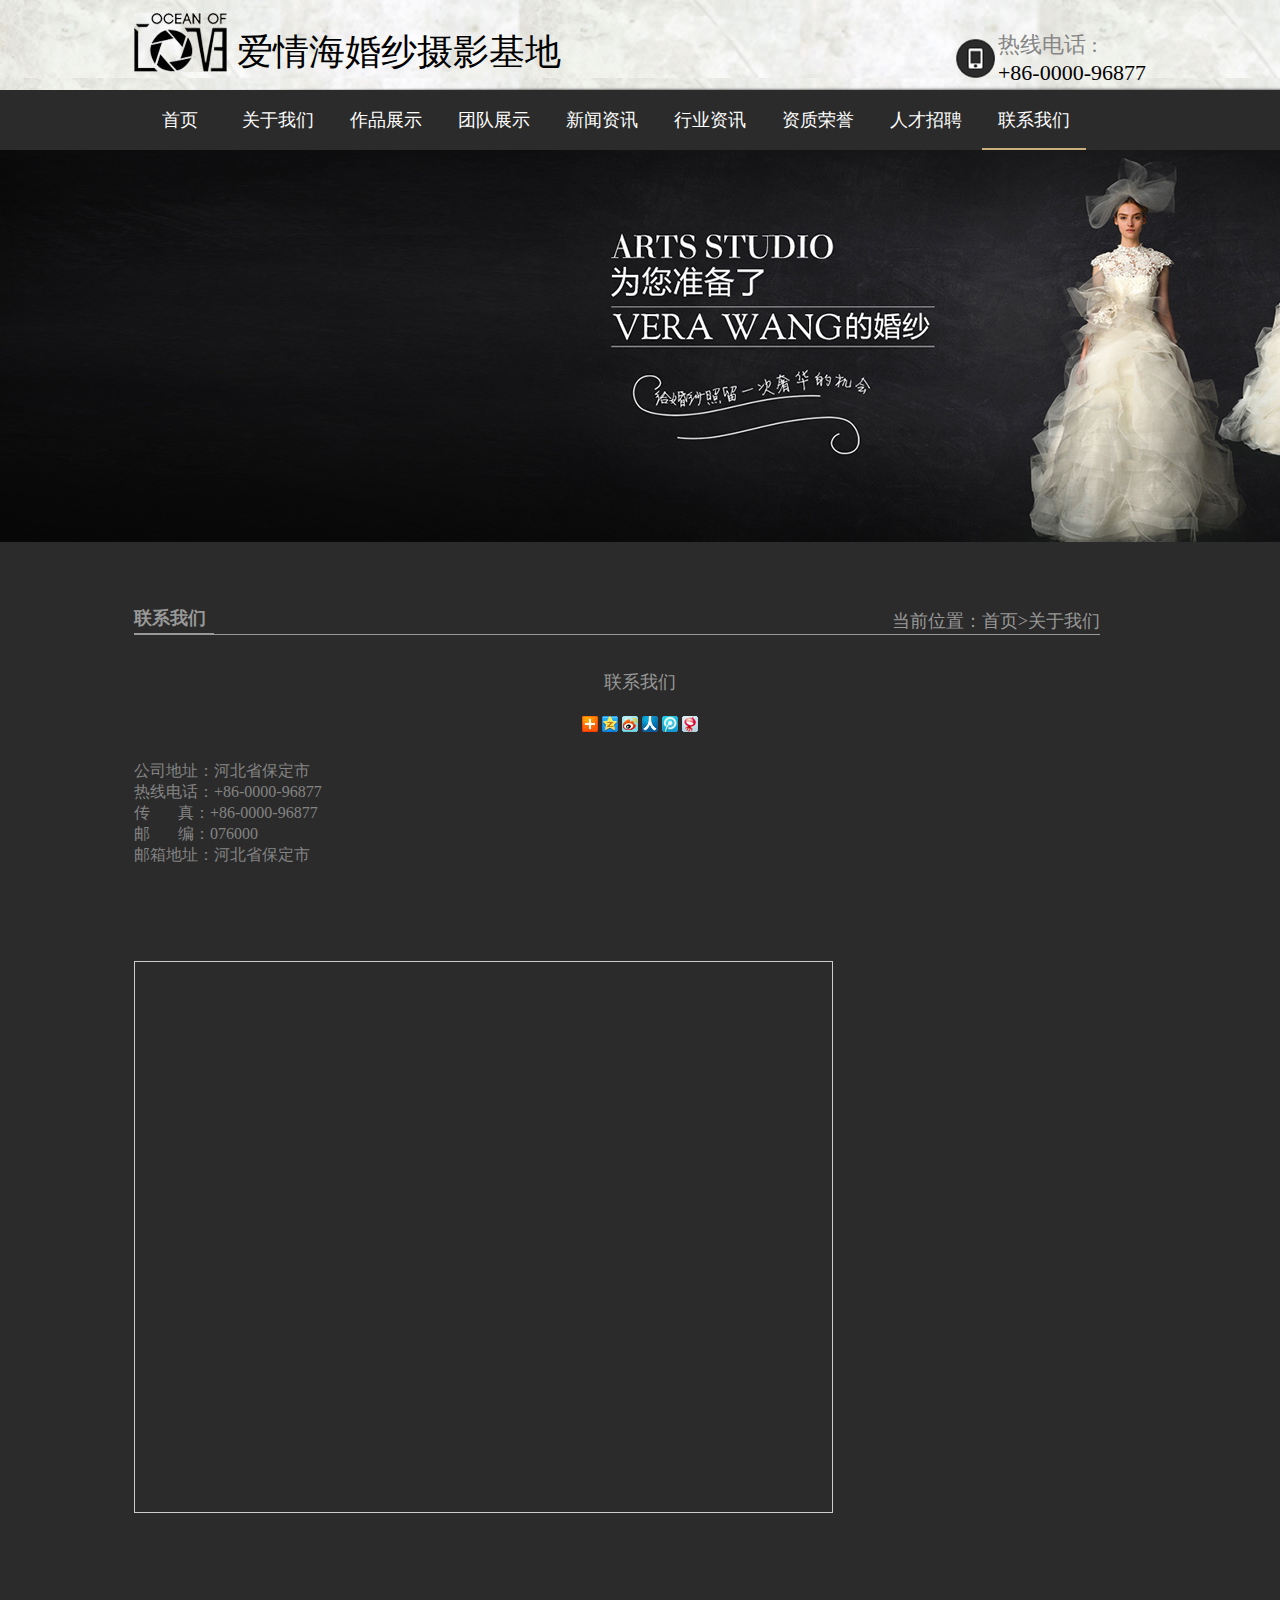
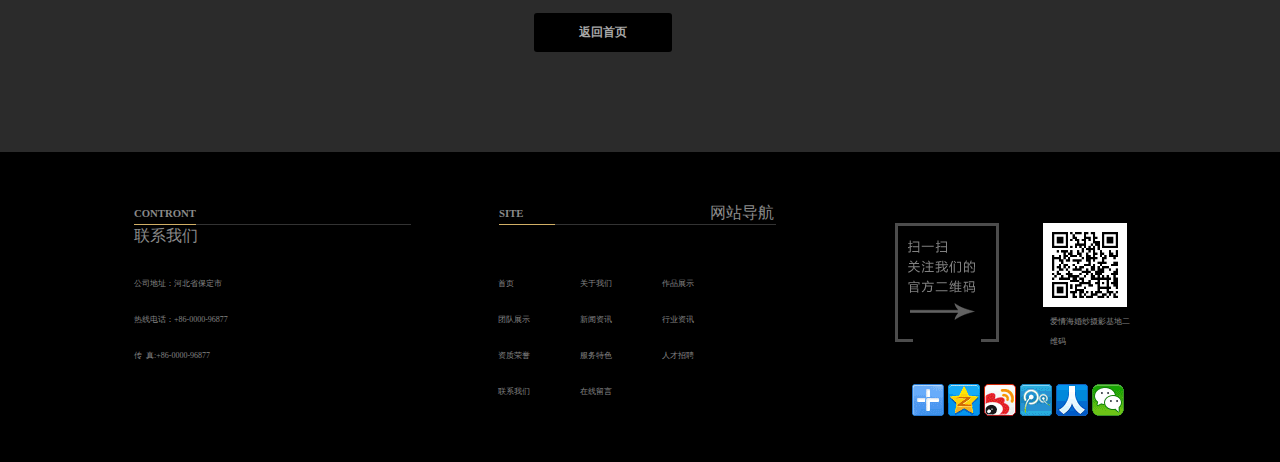
<file: 联系我们/联系我们.html>
<!DOCTYPE html>
<html>
<head>
	<title>摄影基地</title>
	<link rel="stylesheet" href="css/gonggong.css">
	<link rel="stylesheet" href="css/style.css">
</head>
<body>
	<div class="sheying">
    <audio src="../image/复件(0) 纯音乐 - 夜的钢琴曲.mp3" autoplay loop ></audio>
  <!--顶部 -->
  <div class="db">
  <div class="dingbu gwidth">
    <img src="image/logo.jpg" class="imga">
    <h6>爱情海婚纱摄影基地</h6>
    <ul>
      <li><span>热线电话 :</span></li>
      <li>+86-0000-96877</li>
  </ul>
  </div>
</div>
  <!--导航 -->
  <div class="nav">
    <ul class="daohang gwidth">
     <li><a class="active" href="../首页.html">首页</a></li>
  <div class="dropdown">
    <a href="../关于我们/关于我们.html" class="dropbtn">关于我们</a>
    <div class="dropdown-content">
      <a href="关于我们/关于我们.html">发展历史</a>
    </div>
  </div>
  <div class="dropdown">
    <a href="../产品展示/产品展示.html" class="dropbtn">作品展示</a>
    <div class="dropdown-content">
      <a href="#">明星式主题</a>
      <a href="#">浪漫花海系列</a>
      <a href="#">浪漫海景系列</a>
      <a href="">首尔美学馆</a>
      <a href="">沈城绿植系列</a>
    </div>
  </div>
  <div class="dropdown">
    <a href="../团队展示/团队展示.html" class="dropbtn">团队展示</a>
    <div class="dropdown-content">
      <a href="#">高级造型师</a>
      <a href="#">高级化妆师</a>
      <a href="#">高级摄影师</a>
    </div>
  </div>
  <div class="dropdown">
    <a href="#" class="dropbtn">新闻资讯</a>
    <div class="dropdown-content">
      <a href=""></a>
    </div>
  </div>
  <div class="dropdown">
    <a href="#" class="dropbtn">行业资讯</a>
    <div class="dropdown-content">
      <a href=""></a>
    </div>
  </div>
  <div class="dropdown">
    <a href="#" class="dropbtn">资质荣誉</a>
    <div class="dropdown-content">
      <a href=""></a>
    </div>
  </div>
  <div class="dropdown">
    <a href="#" class="dropbtn">人才招聘</a>
    <div class="dropdown-content">
      <a href=""></a>
    </div>
  </div>
  <div class="dropdown ">
    <p class="activea"><a href="联系我们.html" class="dropbtn ">联系我们</a></p>
    <div class="dropdown-content">
      <a href=""></a>
    </div>
  </div>
    </ul>
  </div>
  <!--banner -->
    <!-- wrap包裹录播的图片以及可点击跳转的按钮 -->
    <div class="wrap" id="wrap">
        <ul id="pic">
             <li><img src="image/banner.jpg" alt=""></li>
              <li><img src="image/banner1.jpg.jpg" alt=""></li>
              <li><img src="image/banner2.jpg" alt=""></li>
        </ul>
        <ol id="list">
            <li class="activea">1</li>
            <li>2</li>
            <li>3</li>
        </ol>
    </div>
    <script type="text/javascript">
window.onload=function(){
    var wrap=document.getElementById('wrap'),
        pic=document.getElementById('pic'),
        list=document.getElementById('list').getElementsByTagName('li'),
        index=0,
        timer=null;
      // 定义并调用自动播放函数
      if(timer){
          clearInterval(timer);
          timer=null;
      }
timer=setInterval(autoplay,1900);
      // 定义图片切换函数
      function autoplay(){
          index++;
          if(index>=list.length){
              index=0;
          }
         changeoptions(index);
      }
     // 鼠标划过整个容器时停止自动播放
wrap.onmouseover=function(){
    clearInterval(timer);
}
     // 鼠标离开整个容器时继续播放至下一张
    wrap.onmouseout=function(){

    timer=setInterval(autoplay,1300);
}
     // 遍历所有数字导航实现划过切换至对应的图片
     for(var i=0;i<list.length;i++){
         list[i].id=i;
         list[i].onmouseover=function(){
             clearInterval(timer);
             changeoptions(this.id);
             }
         }
        function changeoptions(curindex){
            for(var j=0;j<list.length;j++){
              list[j].className='';
              pic.style.top=0;
          }
          list[curindex].className='activea';
          pic.style.left=-curindex*1900+'px';
          index=curindex;
            }
   }
    </script>
  <!--内容区 -->
  <div class="nrq gwidth">
	<div class="lianxi">
		<h4>联系我们</h4><p>当前位置：<a href="../首页.html">首页</a>&gt;关于我们</p>
	</div>
  <div class="wenzi">
  <h5>联系我们</h5>
  <ul>
  <a href=""><img src="image/jia.jpg"></a>
  <a href=""><img src="image/qqkj.jpg"></a>
  <a href=""><img src="image/weibo.jpg"></a>
  <a href=""><img src="image/ren.jpg"></a>
  <a href=""><img src="image/weibo2.jpg"></a>
  <a href=""><img src="image/weibo3.jpg"></a>
  </ul>
  </div>
  <div class="box">
  <p>公司地址：河北省保定市</p>
  <p>热线电话：+86-0000-96877</p>
  <p>传&nbsp;&nbsp;&nbsp;&nbsp;&nbsp;&nbsp;&nbsp;真：+86-0000-96877</p>
  <p>邮&nbsp;&nbsp;&nbsp;&nbsp;&nbsp;&nbsp;&nbsp;编：076000</p>
  <p>邮箱地址：河北省保定市</p>
  </div>
  <div style="width:697px;height:550px;border:#ccc solid 1px;" id="dituContent">
  	<script type="text/javascript" src="http://api.map.baidu.com/api?key=&v=1.1&services=true"></script>
  </div>
  	<script type="text/javascript">
    //创建和初始化地图函数：
    function initMap(){
        createMap();//创建地图
        setMapEvent();//设置地图事件
        addMapControl();//向地图添加控件
        addRemark();//向地图中添加文字标注
    }
    
    //创建地图函数：
    function createMap(){
        var map = new BMap.Map("dituContent");//在百度地图容器中创建一个地图
        var point = new BMap.Point(115.550822,38.873954);//定义一个中心点坐标
        map.centerAndZoom(point,17);//设定地图的中心点和坐标并将地图显示在地图容器中
        window.map = map;//将map变量存储在全局
    }
    
    //地图事件设置函数：
    function setMapEvent(){
        map.enableDragging();//启用地图拖拽事件，默认启用(可不写)
        map.enableScrollWheelZoom();//启用地图滚轮放大缩小
        map.enableDoubleClickZoom();//启用鼠标双击放大，默认启用(可不写)
        map.enableKeyboard();//启用键盘上下左右键移动地图
    }
    
    //地图控件添加函数：
    function addMapControl(){
        //向地图中添加缩放控件
    var ctrl_nav = new BMap.NavigationControl({anchor:BMAP_ANCHOR_TOP_LEFT,type:BMAP_NAVIGATION_CONTROL_LARGE});
    map.addControl(ctrl_nav);
        //向地图中添加缩略图控件
    var ctrl_ove = new BMap.OverviewMapControl({anchor:BMAP_ANCHOR_BOTTOM_RIGHT,isOpen:1});
    map.addControl(ctrl_ove);
        //向地图中添加比例尺控件
    var ctrl_sca = new BMap.ScaleControl({anchor:BMAP_ANCHOR_BOTTOM_LEFT});
    map.addControl(ctrl_sca);
    }
    
//文字标注数组
    var lbPoints = [{point:"115.550454|38.875738",content:"这是我们的地址：爱情海婚纱摄影"}
         ];
    //向地图中添加文字标注函数
    function addRemark(){
        for(var i=0;i<lbPoints.length;i++){
            var json = lbPoints[i];
            var p1 = json.point.split("|")[0];
            var p2 = json.point.split("|")[1];
            var label = new BMap.Label("<div style='padding:2px;'>"+json.content+"</div>",{point:new BMap.Point(p1,p2),offset:new BMap.Size(3,-6)});
            map.addOverlay(label);
            label.setStyle({borderColor:"#999"});
        }
    }
    
    initMap();//创建和初始化地图
</script>
    <div class="fhlb">
    <h4><a href="../首页.html">返回首页</a></h4>
  </div>
  </div>
  <!--尾部 -->
  <div class="dibu">
  <div class="q gwidth">
  <div class="w">
  <div class="k">
    <div class="kt">
    <h6>CONTRONT</h6>
    <p><a href="联系我们.html">联系我们</a></p>
    </div>
    <div class="kt1">
    <h6>SITE</h6>
    <p>网站导航</p>
    </div>
    </div>
    </div>
    <div class="z">
    <div class="zuo1">
    <ul>
        <li>公司地址：河北省保定市</li>
        <li>热线电话：+86-0000-96877</li>
        <li>传&nbsp;&nbsp;真:+86-0000-96877</li>
    </ul>
    </div>
    <div class="zuo2">
    <ul class="u1">
      <li><a href="../首页.html">首页</a></li>
      <li><a href="../团队展示/团队展示.html">团队展示</a></li>
        <li><a href="">资质荣誉</a></li>
        <li><a href="联系我们.html">联系我们</a></li>
    </ul>
    <ul class="u2">
        <li><a href="关于我们/关于我们.html">关于我们</a></li>
        <li><a href="新闻资讯/新闻资讯.html">新闻资讯</a></li>
        <li><a href="">服务特色</a></li>
        <li><a href="#">在线留言</a></li>
    </ul>
    <ul class="u3">
        <li><a href="../产品展示/产品展示.html">作品展示</a></li>
        <li><a href="">行业资讯</a></li>
        <li><a href="">人才招聘</a></li>
    </ul>
    </div>
    <div class="ee">
    <div class="ewm">
    <img src="image/e.gif" class="e1">
    <img src="image/r.gif" class="e2">
    <p>爱情海婚纱摄影基地二维码</p>
    </div>
    <div class="uu">
    <ul>
  <a href=""><img src="image/1.gif"></a>
  <a href=""><img src="image/2.gif"></a>
  <a href=""><img src="image/3.gif"></a>
  <a href=""><img src="image/4.gif"></a>
  <a href=""><img src="image/5.gif"></a>
  <a href=""><img src="image/6.gif"></a>
  </ul>
    </div>
    </div>
    </div>
    </div>
    </div>
 </div>
</body>
</html>
</file>
<file: css/gonggong.css>
@charset "utf-8";
body,ul,ol,h1,h2,h3,h4,h5,h6,p,input,select,textarea,dl,dd{margin: 0;padding: 0;}
ul,ol{list-style: none;}
img{border: none; vertical-align: top;}
a{text-decoration: none;}
.clearfix:after,.clearfix:before{content: "";display: table;}
.clearfix:after{clear: both;}
.clearfix{*zoom:1;}

.gwidth{
	width: 1012px;
	margin-left: auto;
	margin-right: auto;
}
.ggwidth{
	width: 1607px;
	margin-left: auto;
	margin-right: auto;
}
</file>
<file: css/style.css>
﻿@charset "utf-8";
.sheying{
	background-color: #2B2B2B;
	min-width: 1900px;
}
/*wrap的轮播图和切换按钮样式*/
        .wrap{height: 392px;width: 1900px; overflow: hidden;position: relative;}
        .wrap ul{position: absolute;}
        .wrap ul li{height: 392px;float: left;}
        .wrap ol{position: absolute;right: 400px;bottom: 10px;}
        .wrap ol li{height: 20px;width: 20px; background-color:#CACAD9;border: 1px solid #eee; margin-left: 20px;float:left;transform:rotate(45deg);   -ms-transform:rotate(45deg); /* Internet Explorer */   -moz-transform:rotate(45deg); /* Firefox */   -webkit-transform:rotate(45deg); /* Safari 和 Chrome */   -o-transform:rotate(45deg); line-height: 20px; text-align: center;}
        .wrap ol li.activea{background-color: #313131; color: #fff; border: 2px solid #7D7D7E;}
.db{
	background: url('../image/beijing.jpg');
	width: 100%;
}
.db .dingbu{
	height: 90px;
}
.dingbu h6{
	font-size: 36px;
	font-family: "微软雅黑";
	color: #000000;
	line-height: 36px;
	margin-top: 34px;
	font-weight: normal;
	margin-left: 10px;
}
.dingbu h6,.dingbu .imga{
	float: left;
}
.dingbu .imga{
	margin-top: 13px;
}
.dingbu ul{
	float: right;
	font-size: 22px;
	font-weight: normal;
	background: url('../image/tele.jpg') no-repeat left center;
	padding-left: 42px;
	margin-top: 30px;
}
.dingbu ul li span{
	color: #858585;
}
.nav{
	height: 60px;
	background-color: #2B2B2B;
	position: relative;
}
.nav .daohang{
	list-style-type: none;
	overflow: hidden;
	height: 60px;
}
.active{
	border-bottom: 3px #D3B167 solid;
	margin-top: -2px;
	width: 60px;
	display: none;
}
.nav .daohang li{
	float: left;
	line-height: 60px;
	height: 60px;
}
.nav .daohang li a,.dropbtn{
	color: #fff;
	font-size: 18px;
	font-family: "微软雅黑";
	font-weight: normal;
	text-align: center;
	padding: 0 16px;
	display: inline-block;
	line-height: 60px;
	height: 60px;
}
.nav .daohang li a:hover,.dropdown:hover .dropbtn{
	background-color: #111;
}
.dropdown{
	display: inline-block;
}
.dropdown-content {
    display: none;
    position: absolute;
    min-width: 60px;
    box-shadow: 10px 10px 10px 10px rgba(0,0,0,0.2);
    border-top: 2px #CAAE7C solid;
    margin-top: -2px;
    z-index: 1;
}
.dropdown-content a {
    color: #fff;
    text-decoration: none;
    display: block;
    width: 103px;
    background-color: #282828;
    font-size: 14px;
    line-height: 45px;
    text-align: center;
}
.dropdown:hover .dropdown-content {
    display: block;
}
.gywm{
	background: url('../image/bg1.jpg') no-repeat center;
	vertical-align: middle;
	height: 579px;
	width: 1607px;
	position: relative;
}
.guanyu{
	width: 209px;
	height: 31px;
	border: 1px solid #D3B163;
	color: #D3B163;
	position: relative;
	margin-left: 695px;
	margin-top: 50px;
	position: absolute;
}
.guanyu h5{
	font-size: 14px;
	width: 80px;
	line-height: 16px;
	background-color: #373737;
	position: absolute;
	left: 70px; top: -9px;
	text-align: center;
	color: #fff;
}
.guanyu p{
	font-size: 20px;
	line-height: 20px;
	width: 150px;
	position: absolute;
	left: 30px;bottom: -8px;
	background-color: #373737;
	text-align: center;
	font-weight: bold;
}
.gywma{
	background-color: #252122;
	height: 310px;
	position: absolute;
	bottom: 70px;left: 298px;
}
.gywma h4{
	font-size: 14px;
	color: #FFFFFF;
	line-height: 34px;
	margin-top: 15px;
	margin-left: 24px;
}
.gywma p{
	color: #B8B8B8;
	font-size: 12px;
	line-height: 28px;
	width: 465px;
	margin-left: 24px;
	font-family: "微软雅黑";
}
.gywma a{
	font-size: 16px;
	font-family: "微软雅黑";
	line-height: 44px;
	background-color: #D3B163;
	width: 106px;
	text-align: center;
	display: inline;
	float: right;
	color: #fff;
}
.gywm .aa,.gywm h4,.gywm p{
	float: left;
}
.gywm .aa{
	margin-top: -50px;
	margin-left: 35px;
}
.cpzx{
	background: url('../image/bg2.jpg');
	height: 805px;
	width: 1607px;
}
.chanpin{
	width: 345px;
	height: 32px;
	border: 1px solid #D3B163;
	background-color: #282828;
	color: #D3B163;
	position: relative;
	margin-left: 635px;
	margin-top: 50px;
	position: absolute;
}
.chanpin h5{
	font-size: 14px;
	width: 90px;
	line-height: 16px;
	background-color: #282828;
	position: absolute;
	left: 130px; top: -9px;
	text-align: center;
	color: #fff;
}
.chanpin p{
	font-size: 20px;
	line-height: 20px;
	width: 247px;
	position: absolute;
	left: 50px;bottom: -10px;
	background-color: #282828;
	text-align: center;
	font-weight: bold;
}
.cpzxa{
	position: relative;
}
.cpzxa p{
	line-height: 80px;
	color: #7F7F7F;
	text-align: center;
	width: 450px;
	position: absolute;
	top: 150px;
}
#container{
	margin-top: 235px;
	margin-left: 10px;
	position: relative;
  width: 440px;
  height: 400px;
  border: 3px solid #333;
  overflow: hidden;
  position: absolute;
}
#lista {
            position: absolute;
            z-index: 1;
            width: 880px;
            height: 400px;
        }
        #lista img {
            float: left;
            width: 440px;
            height: 400px;
        }
        .arrow {
            position: absolute;
            top: 350px;
            right: 0;
            z-index: 2;
            display: none;
            width: 30px;
            height: 30px;
            font-size: 26px;
            font-weight: bold;
            line-height: 30px;
            text-align: center;
            color: #fff;
            background-color: RGBA(0, 0, 0, .3);
        }
        .arrow:hover{
        	background-color: #D3B167;
        }
        #container .arrow {
            display: block;
        }
        #prev {
            right: 50px;
        }
        #next {
            right: 10px;
        }
.cpzxa .you{
	float: right;
	width: 555px;
	height: 535px;
	margin-top: 150px;
}
.cpzxa .you .youdh li{
	float: left;
	color: #9C9C9C;
	font-size: 14px;
	line-height: 84px;
	margin-left: 20px;
}
.cpzxa .you .youdh li:hover{
	color: #D3B162;
}
.yhover{
		width: 140px;
		height: 190px;
		position:relative;
	}
	.yhover span,.yhover p{
		height: 190px;
		line-height:190px;
		color:#fff;
		position:absolute;
		left:0; top:0;
		width: 100%;
		text-align: center;
		transition: .35s;
	}
	.yhover span{
		background:black;
		opacity:0;
		z-index:2;
		width: 140px;
		height: 190px;
		border: 5px #D3B167 solid;
	}
	.yhover p{
		z-index: 3;
		opacity:0;
	}

	.yhover:hover p{
		opacity:1;
	}
	.yhover:hover span{
		opacity:1;
	}
.yhover{
	float: left;
	margin-left: 20px;
	margin-top: 10px;
}
.xwzx{
	background: url('../image/bg3.jpg');
	width: 1611px;
	height: 762px;
}
.xinwen{
	width: 209px;
	height: 31px;
	border: 1px solid #D3B163;
	color: #D3B163;
	position: relative;
	margin-left: 695px;
	margin-top: 50px;
	position: absolute;
}
.xinwen h5{
	font-size: 14px;
	width: 90px;
	line-height: 16px;
	background-color: #232323;
	position: absolute;
	left: 65px; top: -9px;
	text-align: center;
	color: #fff;
}
.xinwen p{
	font-size: 20px;
	line-height: 20px;
	width: 90px;
	position: absolute;
	left: 65px;bottom: -8px;
	background-color: #232323;
	text-align: center;
	font-weight: bold;
}
.xwzxa .right{
	height: 500px;
	width: 509px;
	position: relative;
	background-color: #252022;
}
.xwzxa .left{
	height: 500px;
	width: 508px;
	position: relative;
	left: 2px;
}
.right .bottom{
	position: absolute;
	bottom: 0;
}
.left .bottom{
	position: absolute;
	bottom: 0;
}
.bottom h4 a{
	line-height: 25px;
	width: 153px;
	text-align: center;
	background-color: #D0A441;
	display: block;
	border: 1px solid #FFFFFF;
	color: #fff;
}
.bottom h4{
	padding: 27px 22px;
	background-color: #D0A441;
}
.bottom h4,.bottom img{
	float: left;
}
.news{
	font-size: 24px;
	color: #CFA341;
	padding: 20px 30px;
	background-color: #252022;
}
.news,.left img{
	float: left;
}
.news,.right img{
	float: left;
}
.newss{
	padding: 20px 51px;
	color: #CFA341;
	text-align: center;
	font-size: 24px;
	background-color: #151515;
}
.newss,.right img{
	float: left;
}
.right ul{
	float: left;
	margin-top: 17px;
}
.right ul li{
	font-size: 12px;
	line-height: 37px;
	color: #989898;
	margin-left: 34px;
}
.right ul li a{
	color: #989898;
}
.right ul li span{
	padding-left: 8px;
	padding-right: 10px;
}
.right ul li a:hover{
	color: #CFA341;
}
.left ul{
	float: left;
	margin-top: 17px;
}
.left ul li{
	font-size: 12px;
	line-height: 37px;
	color: #989898;
	background: url('../image/yuan.jpg') no-repeat left center;
	margin-left: 34px;
}
.left ul li a{
	color: #989898;
}
.left ul li a:hover{
	color: #CFA341;
}
.left ul li span{
	padding-left: 8px;
	padding-right: 10px;
}
.right,.left{
	float: left;
	position: absolute;
	top: 150px;
}
.xwzxa{
	position: relative;
	width: 1018px;
	left: 2px;
}
.tdzs{
	background: url('../image/bg4.jpg');
	height: 662px;
	width: 1612px;
}
.tuandui{
	width: 209px;
	height: 32px;
	border: 1px solid #D3B163;
	color: #D3B163;
	position: relative;
	margin-left: 695px;
	margin-top: 50px;
	position: absolute;
}
.tuandui h5{
	font-size: 14px;
	width: 90px;
	line-height: 16px;
	background-color: #1D1D1D;
	position: absolute;
	left: 66px; top: -9px;
	text-align: center;
	color: #fff;
}
.tuandui p{
	font-size: 20px;
	line-height: 20px;
	width: 90px;
	position: absolute;
	left: 66px;bottom: -10px;
	background-color: #1D1D1D;
	text-align: center;
	font-weight: bold;
}
.gaoji li{
	height: 358px;
	width: 176px;
	float: left;
	margin-right: 30px;
}
.gaoji li h3{
	font-size: 18px;
	color: #BBBBBB;
	text-align: center;
	line-height: 30px;
}
.gaoji li img{
	margin-bottom: 20px;
}
.gaoji li p{
	font-size: 14px;
	line-height: 33px;
	padding: 0 27px;
	border: 1px solid #919191;
	text-align: center;
	font-family: "微软雅黑";
	display: inline-block;
	margin-left: 30px;
	margin-top: 10px;
}
.gaoji li p a{
	color: #999999;
}
.gaoji li p:hover{
	background-color: #D0A441;
}
.gaoji li p a:hover{
	color: #fff;
}
.tdzsa{
	position: relative;
}
.gaoji{
	position: absolute;
	top: 150px;
}
.dibu{
	width:100%;
	height:310px;
	background-color:#000000;
}

.w{
	height:73px;
	background-color:#000000;
}
.k{
	height:22px;
}
.kt,.kt1{
	float:left;
	margin-top:50px;
	margin-bottom:41px;
}	
.kt{
	width:277px;
    height:22px;
    line-height:22px;
	color:#8A8A8A;
	border-bottom:1px solid #333333;
	margin-right:88px;
}
.kt p a{
	color:#8A8A8A;
}
.kt h6{
    margin-right:155px;
    border-bottom:1px solid #D1AF66;
}
.kt h6,.kt p{
	float:left;
}
.kt1{
	width:277px;
	height:22px;
   line-height:22px;
	color:#8A8A8A;
	border-bottom:1px solid #333333;
}
.kt1 h6,.kt1 p{
	float:left;
}
.kt1 h6{
	margin-right:155px;
	width:56px;
	border-bottom:1px solid #D1AF66;
}
.z{
	height:150px;
	float:left;
	
}
.z .zuo1{
	width:189px;
	color:#848484;
	font-size:8px;
	line-height:36px;
	margin-bottom:41px;
	margin-right:175px;
}
.zuo2{
	width:277px;
	color:#848484;
	font-size:8px;
	line-height:36px;
}
.zuo2 .u1,.zuo2 .u2,.zuo2 .u3{
	float:left;
}
.u1,.u2{
	margin-right:50px;
}
.zuo1,.zuo2,.ee{
	float:left;
}
.zuo2 a{
	color:#848484;
}
.ee{
	width:240px;
	height:195px;
}
.ewm{
	width:240px;
	height:125px;
	margin-left:120px;
	margin-top:-43px;
}
.ewm .e1{
	margin-right:40px;
}
.ewm p{
	width:82px;
	height:33px;
	color:#848484;
	font-size:8px;
	line-height:20px;
	margin-left:155px;
	margin-top:-30px;
}
.uu{
	width:240px;
	margin-left:137px;
	margin-top:36px;
}
</file>
<file: 产品展示/css/gonggong.css>
@charset "utf-8";
body,ul,ol,h1,h2,h3,h4,h5,h6,p,input,select,textarea,dl,dd{margin: 0;padding: 0;}
ul,ol{list-style: none;}
img{border: none; vertical-align: top;}
a{text-decoration: none;}
.clearfix:after,.clearfix:before{content: "";display: table;}
.clearfix:after{clear: both;}
.clearfix{*zoom:1;}

.gwidth{
	width: 1012px;
	margin-left: auto;
	margin-right: auto;
}
.ggwidth{
	width: 1607px;
	margin-left: auto;
	margin-right: auto;
}
</file>
<file: 产品展示/css/style.css>
﻿@charset "utf-8";
.sheying{
	background-color: #2B2B2B;
}
/*wrap的轮播图和切换按钮样式*/
         .wrap{height: 392px;width: 1900px; overflow: hidden;position: relative;}
        .wrap ul{position: absolute;}
        .wrap ul li{height: 392px;float: left;}
        .wrap ol{position: absolute;right: 400px;bottom: 10px;}
        .wrap ol li{height: 20px;width: 20px; background-color:#CACAD9;border: 1px solid #eee; margin-left: 20px;float:left;transform:rotate(45deg);   -ms-transform:rotate(45deg); /* Internet Explorer */   -moz-transform:rotate(45deg); /* Firefox */   -webkit-transform:rotate(45deg); /* Safari 和 Chrome */   -o-transform:rotate(45deg); line-height: 20px; text-align: center;}
        .wrap ol li.activea{background-color: #313131; color: #fff; border: 2px solid #7D7D7E;}
.db{
	background: url('../image/beijing.jpg');
	width: 100%;
}
.db .dingbu{
	height: 90px;
}
.dingbu h6{
	font-size: 36px;
	font-family: "微软雅黑";
	color: #000000;
	line-height: 36px;
	margin-top: 34px;
	font-weight: normal;
	margin-left: 10px;
}
.dingbu h6,.dingbu .imga{
	float: left;
}
.dingbu .imga{
	margin-top: 13px;
}
.dingbu ul{
	float: right;
	font-size: 22px;
	font-weight: normal;
	background: url('../image/tele.png') no-repeat left center;
	padding-left: 42px;
	margin-top: 30px;
}
.dingbu ul li span{
	color: #858585;
}
.nav{
	height: 60px;
	background-color: #2B2B2B;
	position: relative;
}
.nav .daohang{
	list-style-type: none;
	overflow: hidden;
	height: 60px;
}
.activea{
	border-bottom: 2px #CAAE7C solid;
	margin-bottom: -2px;
	height: 58px;
}
.active{
	width: 60px;
	display: none;
}
.nav .daohang li{
	float: left;
	line-height: 60px;
	height: 60px;
}
.nav .daohang li a,.dropbtn{
	color: #fff;
	font-size: 18px;
	font-family: "微软雅黑";
	font-weight: normal;
	text-align: center;
	padding: 0 16px;
	display: inline-block;
	line-height: 60px;
	height: 60px;
}
.nav .daohang li a:hover,.dropdown:hover .dropbtn{
	background-color: #111;
}
.dropdown{
	display: inline-block;
}
.dropdown-content {
    display: none;
    position: absolute;
    min-width: 60px;
    box-shadow: 10px 10px 10px 10px rgba(0,0,0,0.2);
    border-top: 2px #CAAE7C solid;
    margin-top: -2px;
    z-index: 1;
}
.dropdown-content a {
    color: #fff;
    text-decoration: none;
    display: block;
    width: 103px;
    background-color: #282828;
    font-size: 14px;
    line-height: 45px;
    text-align: center;
}
.dropdown:hover .dropdown-content {
    display: block;
}

.zong{
	background-color: #2B2B2B;
	margin-top: 45px;
	position: relative;
	height: 800px;
}
.zz{
	width: 216px;
	height: 374px;
}
.zz a:hover{
	color: #D1B25F;
}
.zz1{
	width: 189px;
	height: 146px;
	font-size: 18px;
	color: #FFF;
	font-weight: bold;
	margin-bottom: 10px;
	padding-top: 23px;
	padding-left: 26px;
	background: url('../image/chanpin1.jpg') no-repeat;
}
.sy{
	height: 14px;
	color: #FFF;
	margin-top: 1px;
	padding: 26px;
	display: block;
	background: url('../image/heikuang.jpg') no-repeat;
}
.yy1 h5{
	color: #FFF;
	font-size: 18px;
	float: left;
	margin-bottom: -1px;
	border-bottom: 2px solid #999999;
}
.yy1 p{
	color: #999999;
	font-size: 14px;
	float: right;
}
.yy1 a{
	color: #999999;
}
.yy{
	position: absolute;
	top: 0;
	left:249px;
	margin-top:25px;
	width:757px;
}
.tupian{
	width:757px;
	border-top:1px solid #999999;
	padding-top:40px;
	display:inline-block;
}
.tupian li{
	width:144px;
	height:226px;
	margin-right:38px;
	float: left;
}
.tupian li a{
	color:#A1A1A1;
	font-size:14px;
	text-align: center;
	line-height: 50px;
	width: 192px;
	display: inline-block;
}
.tupian li a:hover{
	color: #fff;
	font-weight: bold;
}
.tupian img{
	margin-top: 10px;
}
.li1{
	margin-left:38px;
}
.li2{
	margin-left:83px;
}
.yeshu{
	color: #FFF;
	text-align: center;
	font-size: 12px;
	margin-top: 50px;
}
.yeshu li{
	border:1px solid #C9C9C9;
	display: inline-block;
	height:25px;
	line-height: 25px;
}
.yeshu li:hover{
	background-color: #D1B25F;
}
.yeshu li a:hover{
	color: #fff;
}
.ye1,.ye2{
	width: 25px;
}
.ye1{
	background-color:#D1B25F;
}
.ye1 a{
	color: #fff;
}
.ye3{
	width: 56px;
}
.dibu{
	width:100%;
	height:310px;
	margin-top: 150px;
	background-color:#000000;
}

.w{
	height:73px;
	background-color:#000000;
}
.k{
	height:22px;
}
.kt,.kt1{
	float:left;
	margin-top:50px;
	margin-bottom:41px;
}	
.kt{
	width:277px;
    height:22px;
    line-height:22px;
	color:#8A8A8A;
	border-bottom:1px solid #333333;
	margin-right:88px;
}
.kt p a{
	color:#8A8A8A;
}
.kt h6{
    margin-right:155px;
    border-bottom:1px solid #D1AF66;
}
.kt h6,.kt p{
	float:left;
}
.kt1{
	width:277px;
	height:22px;
   line-height:22px;
	color:#8A8A8A;
	border-bottom:1px solid #333333;
}
.kt1 h6,.kt1 p{
	float:left;
}
.kt1 h6{
	margin-right:155px;
	width:56px;
	border-bottom:1px solid #D1AF66;
}
.z{
	height:150px;
	float:left;
	
}
.z .zuo1{
	width:189px;
	color:#848484;
	font-size:8px;
	line-height:36px;
	margin-bottom:41px;
	margin-right:175px;
}
.zuo2{
	width:277px;
	color:#848484;
	font-size:8px;
	line-height:36px;
}
.zuo2 .u1,.zuo2 .u2,.zuo2 .u3{
	float:left;
}
.u1,.u2{
	margin-right:50px;
}
.zuo1,.zuo2,.ee{
	float:left;
}
.zuo2 a{
	color:#848484;
}
.ee{
	width:240px;
	height:195px;
}
.ewm{
	width:240px;
	height:125px;
	margin-left:120px;
	margin-top:-43px;
}
.ewm .e1{
	margin-right:40px;
}
.ewm p{
	width:82px;
	height:33px;
	color:#848484;
	font-size:8px;
	line-height:20px;
	margin-left:155px;
	margin-top:-30px;
}
.uu{
	width:240px;
	margin-left:137px;
	margin-top:36px;
}
</file>
<file: 关于我们/css/gonggong.css>
@charset "utf-8";
body,ul,ol,h1,h2,h3,h4,h5,h6,p,input,select,textarea,dl,dd{margin: 0;padding: 0;}
ul,ol{list-style: none;}
img{border: none; vertical-align: top;}
a{text-decoration: none;}
.clearfix:after,.clearfix:before{content: "";display: table;}
.clearfix:after{clear: both;}
.clearfix{*zoom:1;}

.gwidth{
	width: 1012px;
	margin-left: auto;
	margin-right: auto;
}
.ggwidth{
	width: 1607px;
	margin-left: auto;
	margin-right: auto;
}
</file>
<file: 关于我们/css/style.css>
﻿@charset "utf-8";
.sheying{
	background-color: #2B2B2B;
}
/*wrap的轮播图和切换按钮样式*/
         .wrap{height: 392px;width: 1900px; overflow: hidden;position: relative;}
        .wrap ul{position: absolute;}
        .wrap ul li{height: 392px;float: left;}
        .wrap ol{position: absolute;right: 400px;bottom: 10px;}
        .wrap ol li{height: 20px;width: 20px; background-color:#CACAD9;border: 1px solid #eee; margin-left: 20px;float:left;transform:rotate(45deg);   -ms-transform:rotate(45deg); /* Internet Explorer */   -moz-transform:rotate(45deg); /* Firefox */   -webkit-transform:rotate(45deg); /* Safari 和 Chrome */   -o-transform:rotate(45deg); line-height: 20px; text-align: center;}
        .wrap ol li.activea{background-color: #313131; color: #fff; border: 2px solid #7D7D7E;}
.db{
	background: url('../image/beijing.jpg');
	width: 100%;
}
.db .dingbu{
	height: 90px;
}
.dingbu h6{
	font-size: 36px;
	font-family: "微软雅黑";
	color: #000000;
	line-height: 36px;
	margin-top: 34px;
	font-weight: normal;
	margin-left: 10px;
}
.dingbu h6,.dingbu .imga{
	float: left;
}
.dingbu .imga{
	margin-top: 13px;
}
.dingbu ul{
	float: right;
	font-size: 22px;
	font-weight: normal;
	background: url('../image/tele.png') no-repeat left center;
	padding-left: 42px;
	margin-top: 30px;
}
.dingbu ul li span{
	color: #858585;
}
.nav{
	height: 60px;
	background-color: #2B2B2B;
	position: relative;
}
.nav .daohang{
	list-style-type: none;
	overflow: hidden;
	height: 60px;
}
.active{
	width: 60px;
	display: none;
}
.activea{
	border-bottom: 2px #CAAE7C solid;
	margin-bottom: -2px;
	height: 58px;
}
.nav .daohang li{
	float: left;
	line-height: 60px;
	height: 60px;
}
.nav .daohang li a,.dropbtn{
	color: #fff;
	font-size: 18px;
	font-family: "微软雅黑";
	font-weight: normal;
	text-align: center;
	padding: 0 16px;
	display: inline-block;
	line-height: 60px;
	height: 60px;
}
.nav .daohang li a:hover,.dropdown:hover .dropbtn{
	background-color: #111;
}
.dropdown{
	display: inline-block;
}
.dropdown-content {
    display: none;
    position: absolute;
    min-width: 60px;
    box-shadow: 10px 10px 10px 10px rgba(0,0,0,0.2);
    border-top: 2px #CAAE7C solid;
    margin-top: -2px;
    z-index: 1;
}
.dropdown-content a {
    color: #fff;
    text-decoration: none;
    display: block;
    width: 103px;
    background-color: #282828;
    font-size: 14px;
    line-height: 45px;
    text-align: center;
}
.dropdown:hover .dropdown-content {
    display: block;
}

.zj{
	width:1000px;
	height: 1010px;
	background-color: #2B2B2B;
}
.tu{
	width:215px;
	height:243px;
	margin-right:35px;
	margin-top:48px;
}
.tu1{
	margin-bottom: 10px
}
.tu h4{
	width: 215px;
	height: 65px;
	background-color: #D3B163;
	color: #fff;
	line-height: 65px;
	text-align: center;
	font-size: 14px;
	font-weight: normal;
}
.nr{
	width:750px;
	height:806px;
	margin-top:61px;
}
.tu,.nr{
	float: left;
}
.bt{
	height:35px;
	border-bottom:1px solid #999999;
}
.nr .bt h4,.nr .bt p{
	height:34px;
	display: inline-block;
}
.nr .bt h4{
	font-size:12px;
	color:#ABABAB;
    line-height:34px;
    text-align:center;
    border-bottom:1px solid #999999;
    width:71px;
}
.nr .bt p{
	float: right;
	font-size:10px;
	color:#838383;
    line-height:34px;
    display:inline;
}
.nr .bt p a{
	color:#838383;
}
.wenzi ul,.wenzi h4{
	text-align: center;
}
.wenzi h4{
	margin-top:35px;
	margin-bottom:22px;
	font-size:18px;
	color:#999999;
}
.wenzi ul{
    margin-bottom:25px;
}
.wenzi p{
	font-size:12px;
	color:#B0B0B0;
    line-height:28px;
    text-indent:2em;
}
.wenzi .fh{
	width:138px;
	height:39px;
	font-size:12px;
	line-height:39px;
	border-radius:3px;
	background-color: black;
	margin-left:309px;
}
.fh a{
	color:#A7A7A7;
}
.dibu{
	width:100%;
	height:310px; 
	background-color:#000000;
}

.w{
	height:73px;
	background-color:#000000;
}
.k{
	height:22px;
}
.kt,.kt1{
	float:left;
	margin-top:50px;
	margin-bottom:41px;
}	
.kt{
	width:277px;
    height:22px;
    line-height:22px;
	color:#8A8A8A;
	border-bottom:1px solid #333333;
	margin-right:88px;
}
.kt p a{
	color:#8A8A8A;
}
.kt h6{
    margin-right:155px;
    border-bottom:1px solid #D1AF66;
}
.kt h6,.kt p{
	float:left;
}
.kt1{
	width:277px;
	height:22px;
   line-height:22px;
	color:#8A8A8A;
	border-bottom:1px solid #333333;
}
.kt1 h6,.kt1 p{
	float:left;
}
.kt1 h6{
	margin-right:155px;
	width:56px;
	border-bottom:1px solid #D1AF66;
}
.z{
	height:150px;
	float:left;
	
}
.z .zuo1{
	width:189px;
	color:#848484;
	font-size:8px;
	line-height:36px;
	margin-bottom:41px;
	margin-right:175px;
}
.zuo2{
	width:277px;
	color:#848484;
	font-size:8px;
	line-height:36px;
}
.zuo2 .u1,.zuo2 .u2,.zuo2 .u3{
	float:left;
}
.u1,.u2{
	margin-right:50px;
}
.zuo1,.zuo2,.ee{
	float:left;
}
.zuo2 a{
	color:#848484;
}
.ee{
	width:240px;
	height:195px;
}
.ewm{
	width:240px;
	height:125px;
	margin-left:120px;
	margin-top:-43px;
}
.ewm .e1{
	margin-right:40px;
}
.ewm p{
	width:82px;
	height:33px;
	color:#848484;
	font-size:8px;
	line-height:20px;
	margin-left:155px;
	margin-top:-30px;
}
.uu{
	width:240px;
	margin-left:137px;
	margin-top:36px;
}
</file>
<file: 新闻资讯/css/gonggong.css>
@charset "utf-8";
body,ul,ol,h1,h2,h3,h4,h5,h6,p,input,select,textarea,dl,dd{margin: 0;padding: 0;}
ul,ol{list-style: none;}
img{border: none; vertical-align: top;}
a{text-decoration: none;}
.clearfix:after,.clearfix:before{content: "";display: table;}
.clearfix:after{clear: both;}
.clearfix{*zoom:1;}

.gwidth{
	width: 1012px;
	margin-left: auto;
	margin-right: auto;
}
.ggwidth{
	width: 1607px;
	margin-left: auto;
	margin-right: auto;
}
</file>
<file: 新闻资讯/css/style.css>
﻿@charset "utf-8";
.sheying{
	background-color: #2B2B2B;
	height: 2000px;
}
/*wrap的轮播图和切换按钮样式*/
         .wrap{height: 392px;width: 1900px; overflow: hidden;position: relative;}
        .wrap ul{position: absolute;}
        .wrap ul li{height: 392px;float: left;}
        .wrap ol{position: absolute;right: 400px;bottom: 10px;}
        .wrap ol li{height: 20px;width: 20px; background-color:#CACAD9;border: 1px solid #eee; margin-left: 20px;float:left;transform:rotate(45deg);   -ms-transform:rotate(45deg); /* Internet Explorer */   -moz-transform:rotate(45deg); /* Firefox */   -webkit-transform:rotate(45deg); /* Safari 和 Chrome */   -o-transform:rotate(45deg); line-height: 20px; text-align: center;}
        .wrap ol li.activea{background-color: #313131; color: #fff; border: 2px solid #7D7D7E;}
.db{
	background: url('../image/beijing.jpg');
	width: 100%;
}
.db .dingbu{
	height: 90px;
}
.dingbu h6{
	font-size: 36px;
	font-family: "微软雅黑";
	color: #000000;
	line-height: 36px;
	margin-top: 34px;
	font-weight: normal;
	margin-left: 10px;
}
.dingbu h6,.dingbu .imga{
	float: left;
}
.dingbu .imga{
	margin-top: 13px;
}
.dingbu ul{
	float: right;
	font-size: 22px;
	font-weight: normal;
	background: url('../image/tele.png') no-repeat left center;
	padding-left: 42px;
	margin-top: 30px;
}
.dingbu ul li span{
	color: #858585;
}
.nav{
	height: 60px;
	background-color: #2B2B2B;
	position: relative;
}
.nav .daohang{
	list-style-type: none;
	overflow: hidden;
	height: 60px;
}
.active{
	width: 60px;
	display: none;
}
.activea{
	border-bottom: 2px #CAAE7C solid;
	margin-bottom: -2px;
	height: 58px;
}
.nav .daohang li{
	float: left;
	line-height: 60px;
	height: 60px;
}
.nav .daohang li a,.dropbtn{
	color: #fff;
	font-size: 18px;
	font-family: "微软雅黑";
	font-weight: normal;
	text-align: center;
	padding: 0 16px;
	display: inline-block;
	line-height: 60px;
	height: 60px;
}
.nav .daohang li a:hover,.dropdown:hover .dropbtn{
	background-color: #111;
}
.dropdown{
	display: inline-block;
}
.dropdown-content {
    display: none;
    position: absolute;
    min-width: 60px;
    box-shadow: 10px 10px 10px 10px rgba(0,0,0,0.2);
    border-top: 2px #CAAE7C solid;
    margin-top: -2px;
    z-index: 1;
}
.dropdown-content a {
    color: #fff;
    text-decoration: none;
    display: block;
    width: 103px;
    background-color: #282828;
    font-size: 14px;
    line-height: 45px;
    text-align: center;
}
.dropdown:hover .dropdown-content {
    display: block;
}

		.xinwen h4{
			width: 90px;
			font-size: 18px;
			color: #999999;
			font-weight: bold;
			line-height: 32px;
			border-bottom: 1px solid #999999;
			margin-top: 65px;
		}
		.xinwen p{
			float: right;
			margin-top: -23px;
			color: #999999;
		}
		.xinwen p a{
			color: #999999;
		}
		.xinwen{
			border-bottom: 1px solid #999999;
		}
		.neirong a,.neirong p{
			color: #C3C3C3;
			font-size: 18px;
		}
		.neirong h6 a{
			display: block;
			font-weight: bold;
			margin-top: 19px;
			margin-bottom: 16px;
			display: inline-block;
		}
		.neirong h6 span{
			float: right;
			font-size: 14px;
			color: #C3C3C3;
			margin-top: 19px;
			margin-bottom: 16px;
		}
		.neirong p{
			padding-bottom: 24px;
			border-bottom: 1px dashed #C3C3C3;
		}
		.xiayiye{
			text-align: center;
			font-family: '微软雅黑';
			font-size: 18px;
		}
		.xiayiye span a{
			display: inline-block;
			height: 23px;
			margin-top: 78px;
			border: 1px solid #FFFFFF;
			background-color: #2B2B2B;
			color: #CACAD9;
			line-height: 23px;
			padding: 0 9px;
		}
		.xiayiye span a:hover{
			color: #fff;
			background-color: #D3B163;
		}
		.xiayiye .yi a{
			color: #fff;
			background-color: #D3B163;
		}
		.xiayiye span .xia{
			width: 48px;
		}
.dibu{
	width:100%;
	height:310px;
	margin-top: 150px;
	background-color:#000000;
}

.w{
	height:73px;
	background-color:#000000;
}
.k{
	height:22px;
}
.kt,.kt1{
	float:left;
	margin-top:50px;
	margin-bottom:41px;
}	
.kt{
	width:277px;
    height:22px;
    line-height:22px;
	color:#8A8A8A;
	border-bottom:1px solid #333333;
	margin-right:88px;
}
.kt p a{
	color:#8A8A8A;
}
.kt h6{
    margin-right:155px;
    border-bottom:1px solid #D1AF66;
}
.kt h6,.kt p{
	float:left;
}
.kt1{
	width:277px;
	height:22px;
   line-height:22px;
	color:#8A8A8A;
	border-bottom:1px solid #333333;
}
.kt1 h6,.kt1 p{
	float:left;
}
.kt1 h6{
	margin-right:155px;
	width:56px;
	border-bottom:1px solid #D1AF66;
}
.z{
	height:150px;
	float:left;
	
}
.z .zuo1{
	width:189px;
	color:#848484;
	font-size:8px;
	line-height:36px;
	margin-bottom:41px;
	margin-right:175px;
}
.zuo2{
	width:277px;
	color:#848484;
	font-size:8px;
	line-height:36px;
}
.zuo2 .u1,.zuo2 .u2,.zuo2 .u3{
	float:left;
}
.u1,.u2{
	margin-right:50px;
}
.zuo1,.zuo2,.ee{
	float:left;
}
.zuo2 a{
	color:#848484;
}
.ee{
	width:240px;
	height:195px;
}
.ewm{
	width:240px;
	height:125px;
	margin-left:120px;
	margin-top:-43px;
}
.ewm .e1{
	margin-right:40px;
}
.ewm p{
	width:82px;
	height:33px;
	color:#848484;
	font-size:8px;
	line-height:20px;
	margin-left:155px;
	margin-top:-30px;
}
.uu{
	width:240px;
	margin-left:137px;
	margin-top:36px;
}
</file>
<file: 联系我们/css/gonggong.css>
@charset "utf-8";
body,ul,ol,h1,h2,h3,h4,h5,h6,p,input,select,textarea,dl,dd{margin: 0;padding: 0;}
ul,ol{list-style: none;}
img{border: none; vertical-align: top;}
a{text-decoration: none;}
.clearfix:after,.clearfix:before{content: "";display: table;}
.clearfix:after{clear: both;}
.clearfix{*zoom:1;}

.gwidth{
	width: 1012px;
	margin-left: auto;
	margin-right: auto;
}
.ggwidth{
	width: 1607px;
	margin-left: auto;
	margin-right: auto;
}
</file>
<file: 联系我们/css/style.css>
﻿@charset "utf-8";
.sheying{
	background-color: #2B2B2B;
}
/*wrap的轮播图和切换按钮样式*/
        .wrap{height: 392px;width: 1900px; overflow: hidden;position: relative;}
        .wrap ul{position: absolute;}
        .wrap ul li{height: 392px;float: left;}
        .wrap ol{position: absolute;right: 400px;bottom: 10px;}
        .wrap ol li{height: 20px;width: 20px; background-color:#CACAD9;border: 1px solid #eee; margin-left: 20px;float:left;transform:rotate(45deg);   -ms-transform:rotate(45deg); /* Internet Explorer */   -moz-transform:rotate(45deg); /* Firefox */   -webkit-transform:rotate(45deg); /* Safari 和 Chrome */   -o-transform:rotate(45deg); line-height: 20px; text-align: center;}
        .wrap ol li.activea{background-color: #313131; color: #fff; border: 2px solid #7D7D7E;}
.db{
	background: url('../image/beijing.jpg');
	width: 100%;
}
.iw_poi_title {
	color:#CC5522;font-size:14px;font-weight:bold;overflow:hidden;padding-right:13px;white-space:nowrap;
}
    .iw_poi_content {
    	font:12px arial,sans-serif;overflow:visible;padding-top:4px;white-space:-moz-pre-wrap;word-wrap:break-word;
    }
.db .dingbu{
	height: 90px;
}
.dingbu h6{
	font-size: 36px;
	font-family: "微软雅黑";
	color: #000000;
	line-height: 36px;
	margin-top: 34px;
	font-weight: normal;
	margin-left: 10px;
}
.dingbu h6,.dingbu .imga{
	float: left;
}
.dingbu .imga{
	margin-top: 13px;
}
.dingbu ul{
	float: right;
	font-size: 22px;
	font-weight: normal;
	background: url('../image/tele.png') no-repeat left center;
	padding-left: 42px;
	margin-top: 30px;
}
.dingbu ul li span{
	color: #858585;
}
.nav{
	height: 60px;
	background-color: #2B2B2B;
	position: relative;
}
.nav .daohang{
	list-style-type: none;
	overflow: hidden;
	height: 60px;
}
.active{
	width: 60px;
	display: none;
}
.activea{
	border-bottom: 2px #CAAE7C solid;
	margin-bottom: -2px;
	height: 58px;
}
.nav .daohang li{
	float: left;
	line-height: 60px;
	height: 60px;
}
.nav .daohang li a,.dropbtn{
	color: #fff;
	font-size: 18px;
	font-family: "微软雅黑";
	font-weight: normal;
	text-align: center;
	padding: 0 16px;
	display: inline-block;
	line-height: 60px;
	height: 60px;
}
.nav .daohang li a:hover,.dropdown:hover .dropbtn{
	background-color: #111;
}
.dropdown{
	display: inline-block;
}
.dropdown-content {
    display: none;
    position: absolute;
    min-width: 60px;
    box-shadow: 10px 10px 10px 10px rgba(0,0,0,0.2);
    border-top: 2px #CAAE7C solid;
    margin-top: -2px;
    z-index: 1;
}
.dropdown-content a {
    color: #fff;
    text-decoration: none;
    display: block;
    width: 103px;
    background-color: #282828;
    font-size: 14px;
    line-height: 45px;
    text-align: center;
}
.dropdown:hover .dropdown-content {
    display: block;
}
.lianxi{
	width: 966px;
	height: 20px;
	margin-top: 72px;
	font-size: 18px;
	color: #999999;
	border-bottom:1px solid #999999;
}
.lianxi p{
	float: right;
	margin-top: -5px;
}
.lianxi h4{
	float: left;
	font-size: 18px;
	width:80px;
	line-height: 29px;
	border-bottom:2px solid #999999;
	margin-top: -10px;
}
.lianxi p a{
	color: #999999;
}
.wenzi h5{
	color: #999999;
	font-size: 18px;
	font-family:"微软雅黑";
	font-weight: normal;
	text-align: center;
	margin-top: 35px;
}
 .wenzi ul{
	margin-top: 22px;
	text-align: center;
	margin-bottom: 27px;
}
.box{
	width: 220px;
	height: 200px;
	font-family: "微软雅黑";
	font-size: 16px;
	color: #848484;
}
.tu{
	margin-top: -59px;
	text-align: center;
	width: 962px;
	height: 503px;
}
.fhlb{
	width:138px;
	height:39px;
	font-size:12px;
	line-height:39px;
	border-radius:3px;
	background-color: black;
	margin-left:400px;
	text-align: center;
	margin-top: 100px;
}
.fhlb h4 a{
	color:#A7A7A7;

}
.dibu{
	width:100%;
	height:310px;
	background-color:#000000;
	margin-top: 100px;
}

.w{
	height:73px;
	background-color:#000000;
}
.k{
	height:22px;
}
.kt,.kt1{
	float:left;
	margin-top:50px;
	margin-bottom:41px;
}	
.kt{
	width:277px;
    height:22px;
    line-height:22px;
	color:#8A8A8A;
	border-bottom:1px solid #333333;
	margin-right:88px;
}
.kt p a{
	color:#8A8A8A;
}
.kt h6{
    margin-right:155px;
    border-bottom:1px solid #D1AF66;
}
.kt h6,.kt p{
	float:left;
}
.kt1{
	width:277px;
	height:22px;
   line-height:22px;
	color:#8A8A8A;
	border-bottom:1px solid #333333;
}
.kt1 h6,.kt1 p{
	float:left;
}
.kt1 h6{
	margin-right:155px;
	width:56px;
	border-bottom:1px solid #D1AF66;
}
.z{
	height:150px;
	float:left;
	
}
.z .zuo1{
	width:189px;
	color:#848484;
	font-size:8px;
	line-height:36px;
	margin-bottom:41px;
	margin-right:175px;
}
.zuo2{
	width:277px;
	color:#848484;
	font-size:8px;
	line-height:36px;
}
.zuo2 .u1,.zuo2 .u2,.zuo2 .u3{
	float:left;
}
.u1,.u2{
	margin-right:50px;
}
.zuo1,.zuo2,.ee{
	float:left;
}
.zuo2 a{
	color:#848484;
}
.ee{
	width:240px;
	height:195px;
}
.ewm{
	width:240px;
	height:125px;
	margin-left:120px;
	margin-top:-43px;
}
.ewm .e1{
	margin-right:40px;
}
.ewm p{
	width:82px;
	height:33px;
	color:#848484;
	font-size:8px;
	line-height:20px;
	margin-left:155px;
	margin-top:-30px;
}
.uu{
	width:240px;
	margin-left:137px;
	margin-top:36px;
}
</file>
